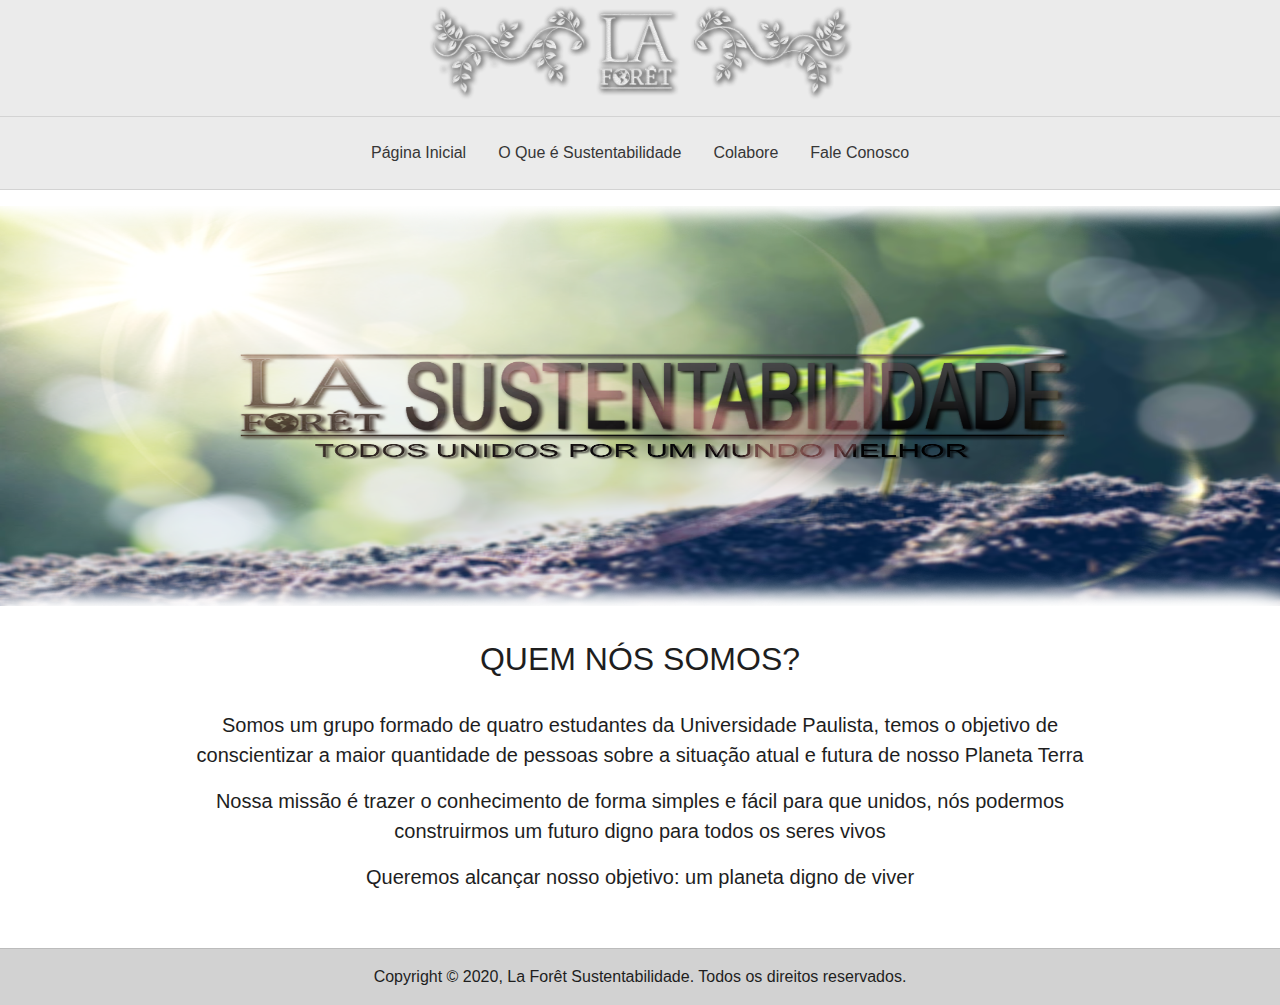
<file: La Foret Sustentabilidade/index.html>
<!DOCTYPE html>
<html lang="pt-br">
<head>
	<meta charset="utf-8">
	<title>La Forêt Sustentabilidade</title>
	<link rel="stylesheet" href="css/style.css">
	<link href="css/bootstrap.css" rel="stylesheet">
	<link rel="shortcut icon" href="imagens/logodapagina.png">
</head>
<body>
	<header>
		<img src="imagens/logonav.png" id="logo" alt="Logotipo">
		<hr>
		<ul class="nav justify-content-center navbar-light bg">
			<li class="nav-item">
				<a class="nav-link active" href="index.html">Página Inicial</a>
			</li>
			<li class="nav-item">
				<a class="nav-link active" href="paginas/sustentabilidade.html">O Que é Sustentabilidade</a>
			</li>
			<li class="nav-item">
				<a class="nav-link" href="paginas/colabore.html">Colabore</a>
			</li>
			<li class="nav-item">
				<a class="nav-link" href="paginas/contato.html">Fale Conosco</a>
			</li>
		</ul>
		<hr>
	</header>
	<img src="imagens/principal_img.png" width="100%" height="400px">
	<br><br>
	<main id="principal">
		<h2 id="title">QUEM NÓS SOMOS?</h2>
		<br>
		<div id="text">
			<p>
				Somos um grupo formado de quatro estudantes da Universidade Paulista, temos o objetivo de conscientizar a maior quantidade de pessoas sobre a situação atual e futura de nosso Planeta Terra
			</p>
			<p>
				Nossa missão é trazer o conhecimento de forma simples e fácil para que unidos, nós podermos construirmos um futuro digno para todos os seres vivos
			</p>
			<p>
				Queremos alcançar nosso objetivo: um planeta digno de viver
			</p>
		</div>
	</main>
	<br>
	<footer>
		<hr>
		<p id="copyright">
			Copyright © 2020, La Forêt Sustentabilidade. Todos os direitos reservados.
		</p>
	</footer>
</body>
</html>
</file>
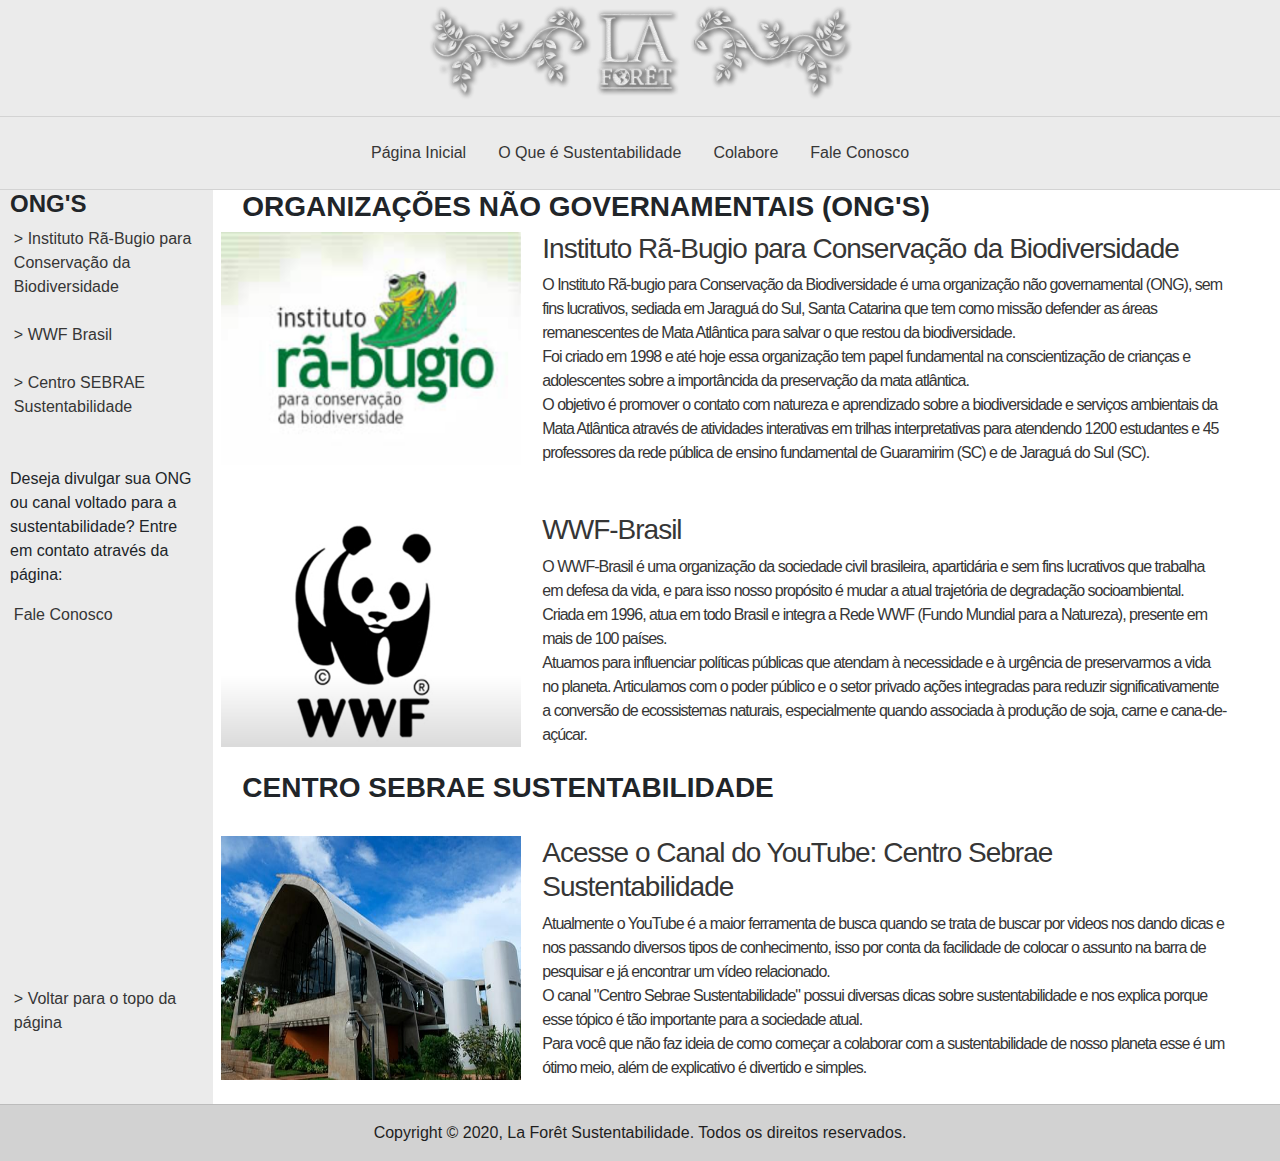
<file: La Foret Sustentabilidade/paginas/colabore.html>
<!DOCTYPE html>
<html lang="pt-br">
<div class="container-fluid">
<head>
	<meta charset="utf-8">
	<title>Colabore - La Forêt</title>
	<link rel="stylesheet" href="../css/Aprenda_reciclar.css">
	<link href="../css/Aprenda_reciclar_boot.css" rel="stylesheet">
	<link rel="shortcut icon" href="../imagens/logodapagina.png">
</head>
<body>
	<header>
		<img src="../imagens/logonav.png" id="logo" alt="Logotipo">
		<hr id="hrDeCima">
		<main id="menutext">
			<ul class="nav justify-content-center navbar-light bg">
				<li class="nav-item">
					<a id="menu" class="nav-link active" href="../index.html">Página Inicial</a>
				</li>
				<li class="nav-item">
					<a id="menu" class="nav-link" href="../paginas/sustentabilidade.html">O Que é Sustentabilidade</a>
				</li>
				<li class="nav-item">
					<a id="menu" class="nav-link" href="../paginas/colabore.html">Colabore</a>
				</li>
				<li class="nav-item">
					<a id="menu" class="nav-link" href="../paginas/contato.html">Fale Conosco</a>
				</li>
			</ul>
		</main>
		<hr>
	</header>
	<div id="div_separacao">
		<div id="asideDentro">
			<aside>
				<h4><strong>ONG'S</strong></h4>
				<ul id="lista">
					<li><a class="listaAside" href="#material1">> Instituto Rã-Bugio para Conservação da Biodiversidade</a></li>
					<br>
					<li><a class="listaAside" href="#material2">> WWF Brasil</a></li>
					<br>
					<li><a class="listaAside" href="#material2">> Centro SEBRAE Sustentabilidade</a></li>
					<br><br>
					<li><p>Deseja divulgar sua ONG ou canal voltado para a sustentabilidade? Entre em contato através da página:</p><a href="../paginas/contato.html">Fale Conosco</a></li>
					<br><br><br><br><br><br><br><br><br><br><br><br><br><br><br>
					<li><a class="listaAside" href="#top">> Voltar para o topo da página</a></li>
				</ul>
			</aside>
		</div>	
	
		<div id="sectionDentro">
			<section>
				<h3><strong><a class="linkSection" name="material1">ORGANIZAÇÕES NÃO GOVERNAMENTAIS (ONG'S)</a></strong></h3>
				<div class="videosSection">
					<section id="conteudo">
						<img src="../imagens/rabugio.png" id="img_conteudo" alt="Ong Rã-Bugio">
						<a id="link" href="http://www.ra-bugio.org.br/" target="_blank"><strong><h3>Instituto Rã-Bugio para Conservação da Biodiversidade</h3></strong>
							O Instituto Rã-bugio para Conservação da Biodiversidade é uma organização não governamental (ONG), sem fins lucrativos, sediada em Jaraguá do Sul, Santa Catarina que tem como missão defender as áreas remanescentes de Mata Atlântica para salvar o que restou da biodiversidade.<br>
							Foi criado em 1998 e até hoje essa organização tem papel fundamental na conscientização de crianças e adolescentes sobre a importâncida da preservação da mata atlântica.<br>
							O objetivo é promover o contato com natureza e aprendizado sobre a biodiversidade e serviços ambientais da Mata Atlântica através de atividades interativas em trilhas interpretativas para atendendo 1200 estudantes e 45  professores da rede pública de ensino fundamental de Guaramirim (SC) e de Jaraguá do Sul (SC).</a>
					</section>
				</div>
				<br><br>
				<div class="videoSection">
					<section id="conteudo">
						<img src="../imagens/wwf.png" id="img_conteudo" alt="Ong WWF Brasil">
						<a id="link" href="https://www.wwf.org.br/" target="_blank"><strong><h3>WWF-Brasil</h3></strong>
							O WWF-Brasil é uma organização da sociedade civil brasileira, apartidária e sem fins lucrativos que trabalha em defesa da vida, e para isso nosso propósito é mudar a atual trajetória de degradação socioambiental. Criada em 1996, atua em todo Brasil e integra a Rede WWF (Fundo Mundial para a Natureza), presente em mais de 100 países.<br>
							Atuamos para influenciar políticas públicas que atendam à necessidade e à urgência de preservarmos a vida no planeta.
							Articulamos com o poder público e o setor privado ações integradas para reduzir significativamente a conversão de ecossistemas naturais, especialmente quando associada à produção de soja, carne e cana-de-açúcar.</a>
					</section>
				</div>
				<br>
				<h3><strong><a class="linkSection" name="material2">CENTRO SEBRAE SUSTENTABILIDADE</a></strong></h3><br>
				<div class="videosSection">
					<section id="conteudo">
						<img src="../imagens/sebrae.jpg" id="img_conteudo" alt="Ong WWF Brasil">
						<a id="link" href="https://www.youtube.com/user/sustentabilidadetv/featured/" target="_blank"><strong><h3>Acesse o Canal do YouTube: Centro Sebrae Sustentabilidade</h3></strong>
							Atualmente o YouTube é a maior ferramenta de busca quando se trata de buscar por videos nos dando dicas e nos passando diversos tipos de conhecimento, isso por conta da facilidade de colocar o assunto na barra de pesquisar e já encontrar um vídeo relacionado.<br>
							O canal "Centro Sebrae Sustentabilidade" possui diversas dicas sobre sustentabilidade e nos explica porque esse tópico é tão importante para a sociedade atual.<br>
							Para você que não faz ideia de como começar a colaborar com a sustentabilidade de nosso planeta esse é um ótimo meio, além de explicativo é divertido e simples.</a>
					</section>
				</div>
				<br>
			</section>
		</div>
	</div>
	<footer>
		<hr id="hrDoFooter">
		<p id="copyright">
			Copyright © 2020, La Forêt Sustentabilidade. Todos os direitos reservados.	
		</p>
	</footer>
</body>
</div>
</html>
</file>
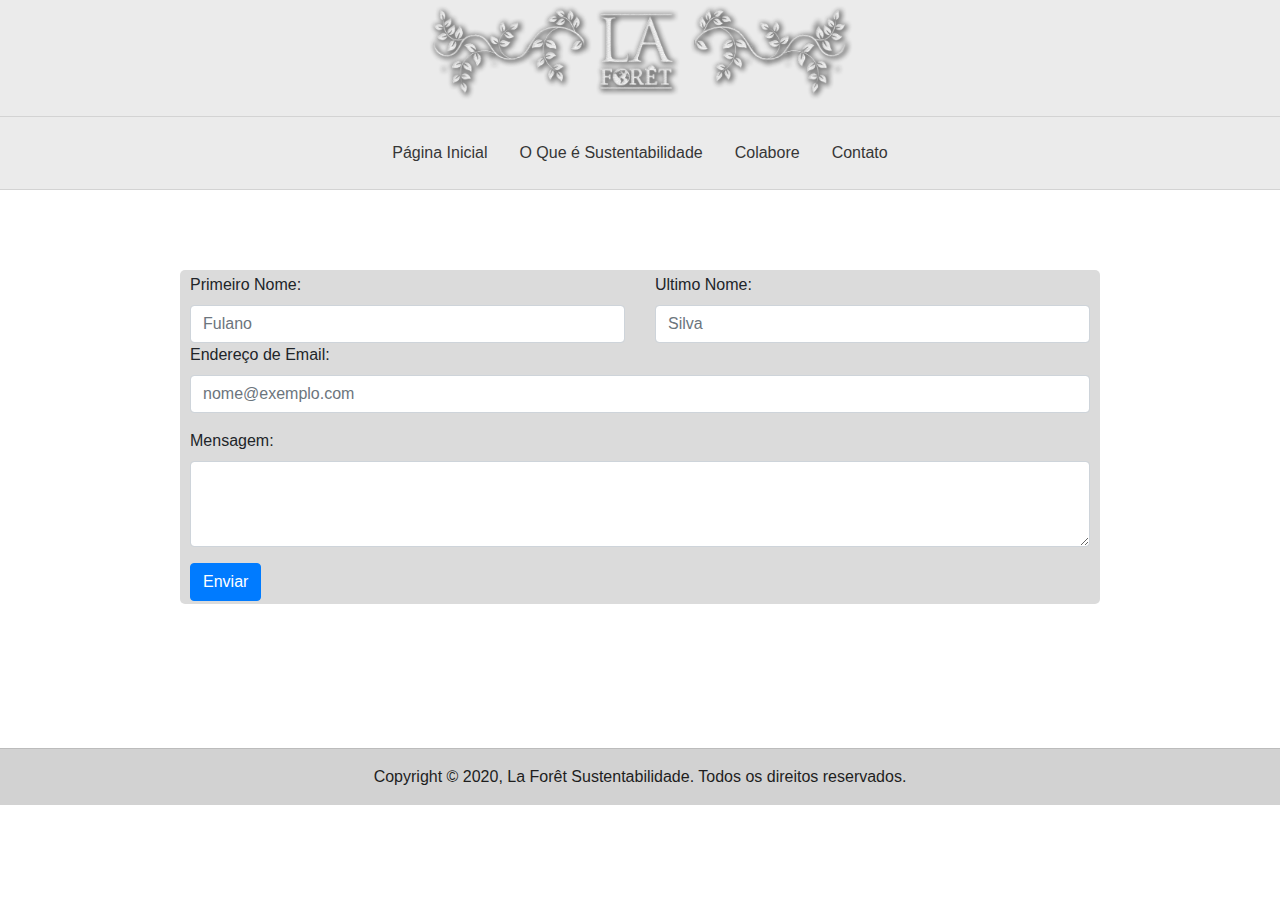
<file: La Foret Sustentabilidade/paginas/contato.html>
<!DOCTYPE html>
<html lang="pt-br">
<div class="container-fluid">
<head>
    <meta charset="UTF-8">
    <meta name="viewport" content="width=device-width, initial-scale=1.0">
    <title>Fale Conosco - La Forêt</title>
    <link rel="stylesheet" href="../css/Fale_Conosco.css">
	<link href="../css/Aprenda_reciclar_boot.css" rel="stylesheet">
	<link rel="shortcut icon" href="../imagens/logodapagina.png">
</head>
<body>
    <header>
		<img src="../imagens/logonav.png" id="logo" alt="Logotipo">
		<hr id="hrDeCima">
		<main id="menutext">
			<ul class="nav justify-content-center navbar-light bg">
				<li class="nav-item">
					<a id="menu" class="nav-link active" href="../index.html">Página Inicial</a>
				</li>
				<li class="nav-item">
					<a id="menu" class="nav-link" href="../paginas/sustentabilidade.html">O Que é Sustentabilidade</a>
				</li>
				<li class="nav-item">
					<a id="menu" class="nav-link" href="../paginas/colabore.html">Colabore</a>
				</li>
				<li class="nav-item">
					<a id="menu" class="nav-link" href="../paginas/contato.html">Contato</a>
				</li>
			</ul>
		</main>
		<hr>
    </header>
    <br><br><br>
    <main>
        <div id="form_style">
        <form>
            <div class="row">
                <div class="col">
                   <label for="nome">Primeiro Nome:</label>
                  <input type="text" class="form-control" placeholder="Fulano">
                </div>
                <div class="col">
                   <label for="nome">Ultimo Nome:</label>
                  <input type="text" class="form-control" placeholder="Silva">
                </div>
            </div>
            <div class="form-group">
                <label for="exampleFormControlInput1">Endereço de Email:</label>
                <input type="email" class="form-control" id="exampleFormControlInput1" placeholder="nome@exemplo.com">
			</div>
            <div class="form-group">
                <label for="exampleFormControlTextarea1">Mensagem:</label>
                <textarea class="form-control" id="exampleFormControlTextarea1" rows="3"></textarea>
            </div>
        </form>
        <button class="btn btn-primary" type="submit">Enviar</button>
        </div>
    </main>
	<br><br><br><br><br><br>
    <footer>
		<hr id="hrDoFooter">
		<p id="copyright">
			Copyright © 2020, La Forêt Sustentabilidade. Todos os direitos reservados.	
		</p>
	</footer>
</body>
</div>
</html>
</file>
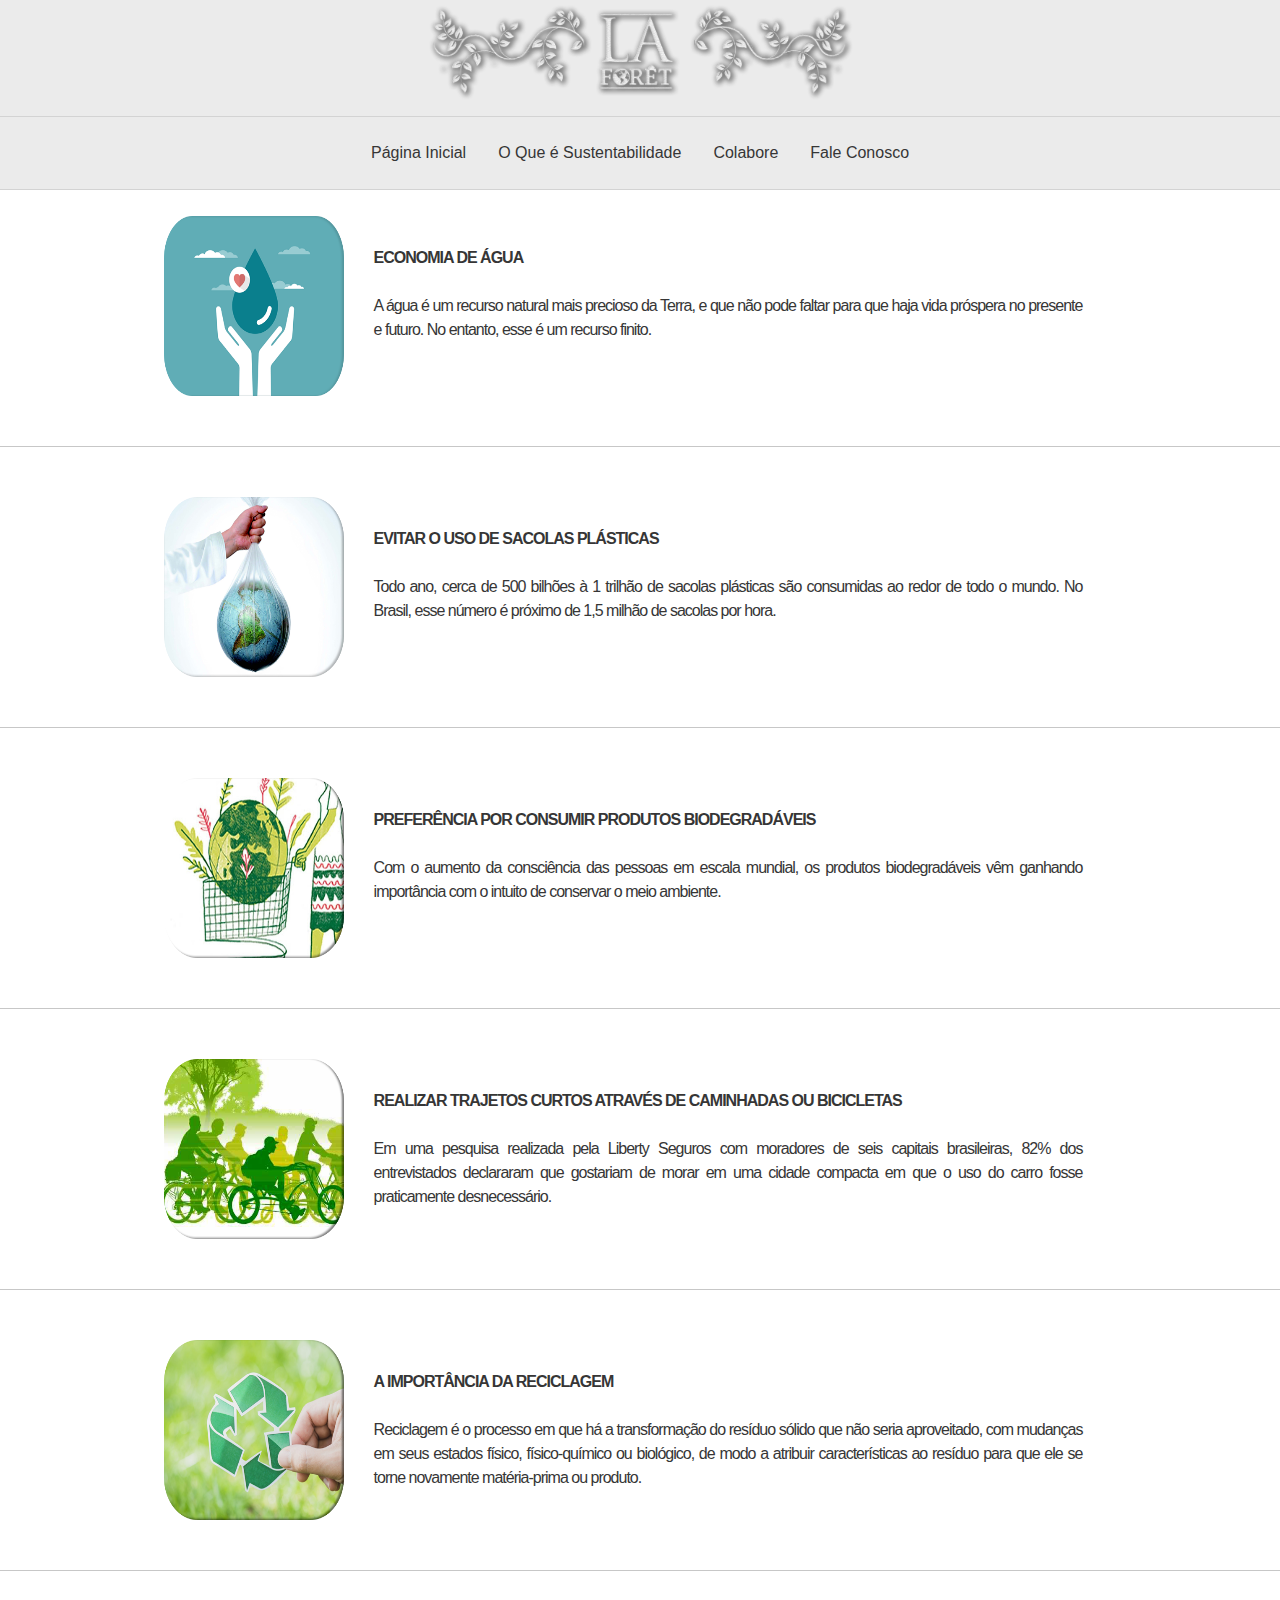
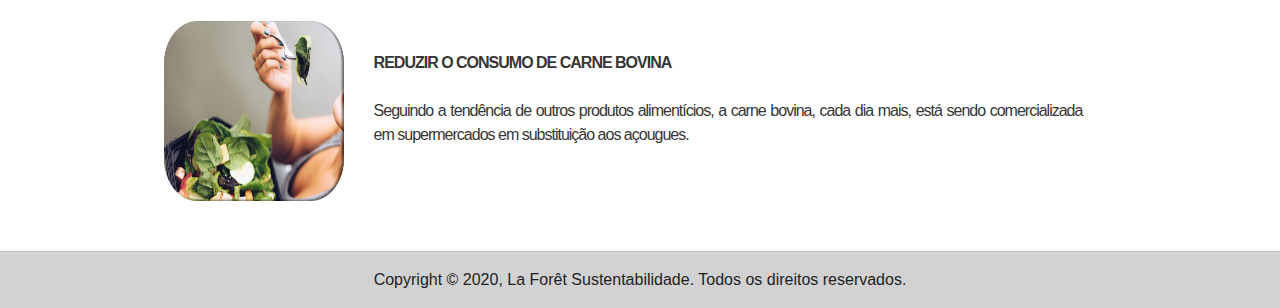
<file: La Foret Sustentabilidade/paginas/sustentabilidade.html>
<!DOCTYPE html>
<html lang="pt-br">
<head>
	<meta charset="utf-8">
	<title>O Que é Sustentabilidade - La Forêt</title>
	<link rel="stylesheet" href="../css/sustentabilidade.css">
	<link href="../css/sustentabilidadeboot.css" rel="stylesheet">
	<link rel="shortcut icon" href="../imagens/logodapagina.png">
</head>
<body>
<div class="container-fluid">
	<header>
		<img src="../imagens/logonav.png" id="logo" alt="Logotipo">
		<hr>
		<ul class="nav justify-content-center navbar-light bg">
			<li class="nav-item">
				<a class="nav-link active" href="../index.html">Página Inicial</a>
			</li>
			<li class="nav-item">
				<a class="nav-link" href="../paginas/sustentabilidade.html">O Que é Sustentabilidade</a>
			</li>
			<li class="nav-item">
				<a id="menu" class="nav-link" href="../paginas/colabore.html">Colabore</a>
			</li>
			<li class="nav-item">
				<a class="nav-link" href="../paginas/contato.html">Fale Conosco</a>
			</li>
		</ul>
		<hr>
	</header>
	<div>
		<section id="conteudo">
			<img src="../imagens/agua.png" id="exemplo" alt="Logotipo">
			<a id="link" href="../paginas/sustentabilidade_agua.html"><strong>ECONOMIA DE ÁGUA</strong><br><br>
				A água é um recurso natural mais precioso da Terra, e que não pode faltar para que haja vida próspera no presente e futuro. No entanto, esse é um recurso finito.</a>
		</section>
	</div>
	<br><hr id="line"><br>
	<div>
		<section id="conteudo">
			<img src="../imagens/sacola.png" id="exemplo" alt="Logotipo">
			<a id="link" href="../paginas/sustentabilidade_sacola.html"><strong>EVITAR O USO DE SACOLAS PLÁSTICAS</strong><br><br>
				Todo ano, cerca de 500 bilhões à 1 trilhão de sacolas plásticas são consumidas ao redor de todo o mundo. No Brasil, esse número é próximo de 1,5 milhão de sacolas por hora.</a>
		</section>
	</div>
	<br><hr id="line"><br>
	<div>
		<section id="conteudo">
			<img src="../imagens/biodegradaveis.png" id="exemplo" alt="Logotipo">
			<a id="link" href="../paginas/sustentabilidade_biodegradaveis.html"><strong>PREFERÊNCIA POR CONSUMIR PRODUTOS BIODEGRADÁVEIS</strong><br><br>
				Com o aumento da consciência das pessoas em escala mundial, os produtos biodegradáveis vêm ganhando importância com o intuito de conservar o meio ambiente.</a>
		</section>
	</div>
	<br><hr id="line"><br>
	<div>
		<section id="conteudo">
			<img src="../imagens/bicicleta.png" id="exemplo" alt="Logotipo">
			<a id="link" href="../paginas/sustentabilidade_locomocao.html"><strong>REALIZAR TRAJETOS CURTOS ATRAVÉS DE CAMINHADAS OU BICICLETAS</strong><br><br>
				Em uma pesquisa realizada pela Liberty Seguros com moradores de seis capitais brasileiras, 82% dos entrevistados declararam que gostariam de morar em uma cidade compacta em que o uso do carro fosse praticamente desnecessário.</a>
		</section>
	</div>
	<br><hr id="line"><br>
	<div>
		<section id="conteudo">
			<img src="../imagens/reciclagem.png" id="exemplo" alt="Logotipo">
			<a id="link" href="../paginas/sustentabilidade_reciclagem.html"><strong>A IMPORTÂNCIA DA RECICLAGEM</strong><br><br>
				Reciclagem é o processo em que há a transformação do resíduo sólido que não seria aproveitado, com mudanças em seus estados físico, físico-químico ou biológico, de modo a atribuir características ao resíduo para que ele se torne novamente matéria-prima ou produto.</a>
		</section>
	</div>
	<br><hr id="line"><br>
	<div>
		<section id="conteudo">
			<img src="../imagens/carne.png" id="exemplo" alt="Logotipo">
			<a id="link" href="../paginas/sustentabilidade_carne.html"><strong>REDUZIR O CONSUMO DE CARNE BOVINA</strong><br><br>
				Seguindo a tendência de outros produtos alimentícios, a carne bovina, cada dia mais, está sendo comercializada em supermercados em substituição aos açougues.</a>
		</section>
	</div>
	<br>
	<footer>
		<hr>
		<p id="copyright">
			Copyright © 2020, La Forêt Sustentabilidade. Todos os direitos reservados.
		</p>
	</footer>
</body>
</div>
</html>
</file>
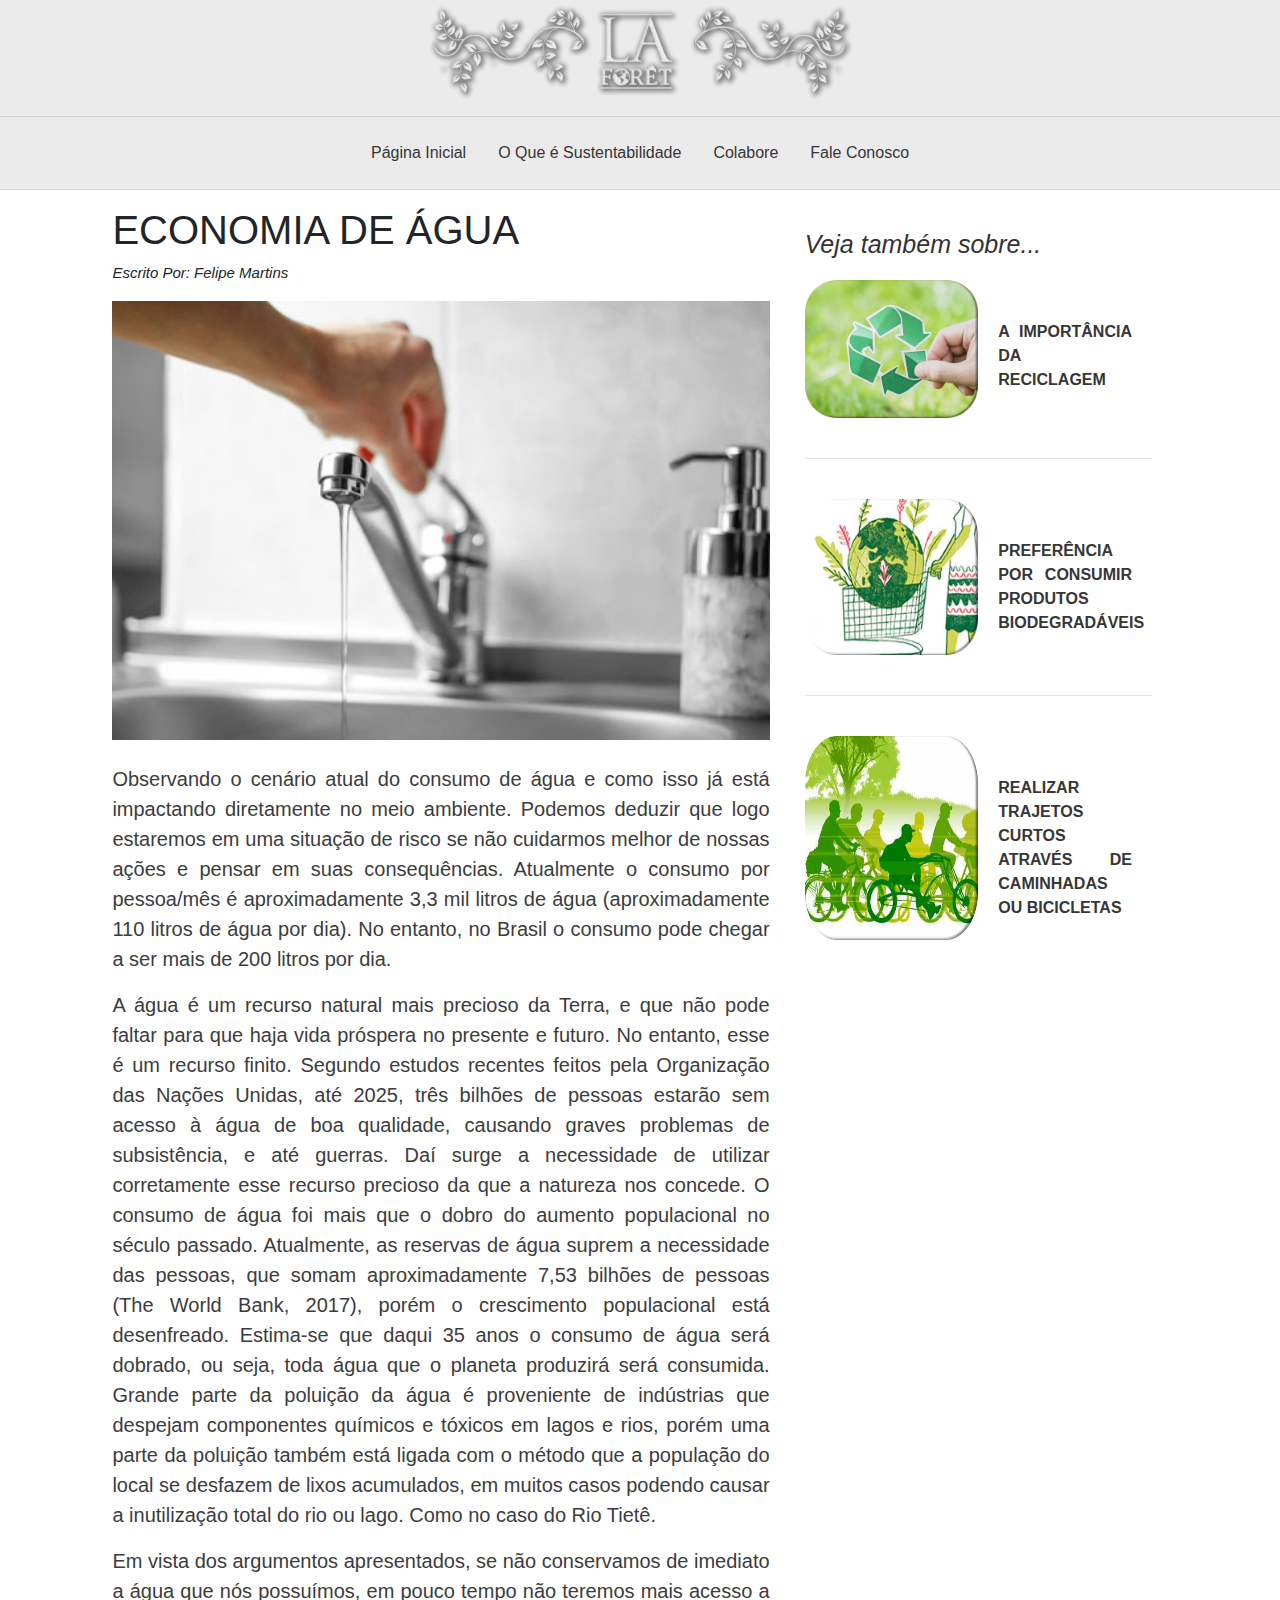
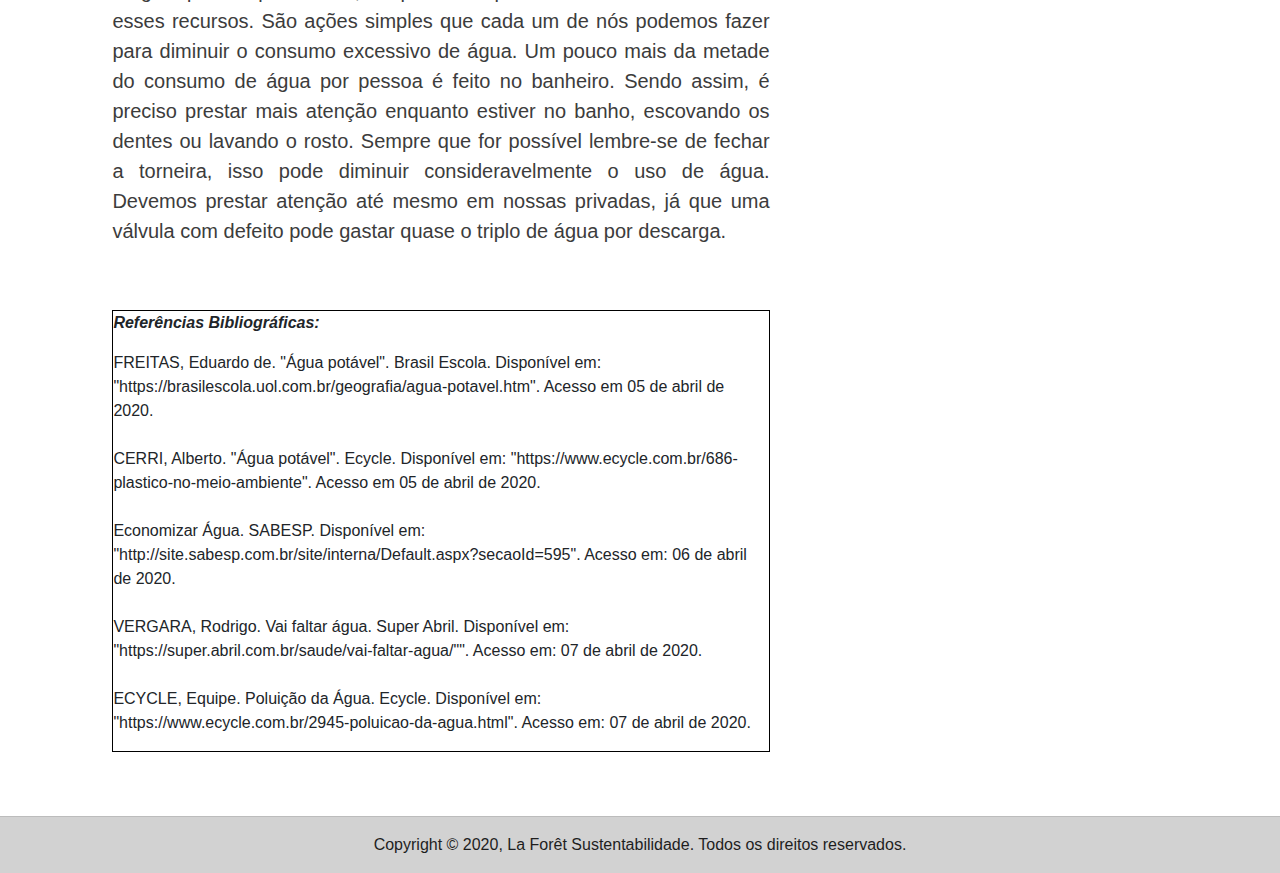
<file: La Foret Sustentabilidade/paginas/sustentabilidade_agua.html>
<!DOCTYPE html>
<html lang="pt-br">
<div class="container-fluid">
<head>
	<meta charset="utf-8">
	<title>Economia de Água - La Forêt</title>
	<link rel="stylesheet" href="../css/sugestoes.css">
	<link href="../css/sugestoesboot.css" rel="stylesheet">
	<link rel="shortcut icon" href="../imagens/logodapagina.png">
</head>
<body>
<div class="container-fluid">
	<header>
		<img src="../imagens/logonav.png" id="logo" alt="Logotipo">
		<hr>
		<main id="menutext">
			<ul class="nav justify-content-center navbar-light bg">
				<li class="nav-item">
					<a id="menu" class="nav-link active" href="../index.html">Página Inicial</a>
				</li>
				<li class="nav-item">
					<a id="menu" class="nav-link" href="../paginas/sustentabilidade.html">O Que é Sustentabilidade</a>
				</li>
				<li class="nav-item">
					<a id="menu" class="nav-link" href="../paginas/colabore.html">Colabore</a>
				</li>
				<li class="nav-item">
					<a id="menu" class="nav-link" href="../paginas/contato.html">Fale Conosco</a>
				</li>
			</ul>
		</main>
		<hr>
	</header>
	<div id="div_De_Separacao">
		<section>
			<h1>ECONOMIA DE ÁGUA</h1>
			<p id="credito">Escrito Por: Felipe Martins</p>
			<img src="../imagens/economia_agua.jpg" id="img_principal">
			<br><br>
			<p id="conteudo">	
				Observando o cenário atual do consumo de água e como isso já está impactando diretamente no meio ambiente. Podemos deduzir que logo estaremos em uma situação de risco se não cuidarmos melhor de nossas ações e pensar em suas consequências. Atualmente o consumo por pessoa/mês é aproximadamente 3,3 mil litros de água (aproximadamente 110 litros de água por dia). No entanto, no Brasil o consumo pode chegar a ser mais de 200 litros por dia.
			</p>
			<p id="conteudo">
				A água é um recurso natural mais precioso da Terra, e que não pode faltar para que haja vida próspera no presente e futuro. No entanto, esse é um recurso finito. Segundo estudos recentes feitos pela Organização das Nações Unidas, até 2025, três bilhões de pessoas estarão sem acesso à água de boa qualidade, causando graves problemas de subsistência, e até guerras. Daí surge a necessidade de utilizar corretamente esse recurso precioso da que a natureza nos concede. O consumo de água foi mais que o dobro do aumento populacional no século passado. Atualmente, as reservas de água suprem a necessidade das pessoas, que somam aproximadamente 7,53 bilhões de pessoas (The World Bank, 2017), porém o crescimento populacional está desenfreado. Estima-se que daqui 35 anos o consumo de água será dobrado, ou seja, toda água que o planeta produzirá será consumida. 
Grande parte da poluição da água é proveniente de indústrias que despejam componentes químicos e tóxicos em lagos e rios, porém uma parte da poluição também está ligada com o método que a população do local se desfazem de lixos acumulados, em muitos casos podendo causar a inutilização total do rio ou lago. Como no caso do Rio Tietê.
			</p>
			<p id="conteudo">
				Em vista dos argumentos apresentados, se não conservamos de imediato a água que nós possuímos, em pouco tempo não teremos mais acesso a esses recursos. São ações simples que cada um de nós podemos fazer para diminuir o consumo excessivo de água. Um pouco mais da metade do consumo de água por pessoa é feito no banheiro. Sendo assim, é preciso prestar mais atenção enquanto estiver no banho, escovando os dentes ou lavando o rosto. Sempre que for possível lembre-se de fechar a torneira, isso pode diminuir consideravelmente o uso de água. Devemos prestar atenção até mesmo em nossas privadas, já que uma válvula com defeito pode gastar quase o triplo de água por descarga.
			</p>
			<br><br>
			<div id="referencias">
				<p id="referencias_title"><strong>Referências Bibliográficas:</strong></p>
				<p>
					FREITAS, Eduardo de. "Água potável". Brasil Escola. Disponível em: "https://brasilescola.uol.com.br/geografia/agua-potavel.htm". Acesso em 05 de abril de 2020.<br><br>
					CERRI, Alberto. "Água potável". Ecycle. Disponível em: "https://www.ecycle.com.br/686-plastico-no-meio-ambiente". Acesso em 05 de abril de 2020.<br><br>
					Economizar Água. SABESP. Disponível em: "http://site.sabesp.com.br/site/interna/Default.aspx?secaoId=595". Acesso em: 06 de abril de  2020.<br><br>
					VERGARA, Rodrigo. Vai faltar água. Super Abril. Disponível em: "https://super.abril.com.br/saude/vai-faltar-agua/"". Acesso em: 07 de abril de 2020.<br><br>
					ECYCLE, Equipe. Poluição da Água. Ecycle. Disponível em: "https://www.ecycle.com.br/2945-poluicao-da-agua.html". Acesso em: 07 de abril de 2020.					
				</p>
			</div>
			<br><br>
		</section>
		<br>
		<aside>
			<p id="title_aside">Veja também sobre...</p>
			<div class="divDeDentroSugestoes">
				<img class="imgSugestoes" src="../imagens/reciclagem.png">
				<a class="sugestoeslink" href="../paginas/sustentabilidade_reciclagem.html"><strong>A IMPORTÂNCIA DA RECICLAGEM</strong><br></a>
			</div>
			<br><hr><br>
			<div class="divDeDentroSugestoes">
				<img class="imgSugestoes" src="../imagens/biodegradaveis.png">
				<a class="sugestoeslink" href="../paginas/sustentabilidade_carne.html"><strong>PREFERÊNCIA POR CONSUMIR PRODUTOS BIODEGRADÁVEIS</strong><br></a>
			</div>
			<br><hr><br>
			<div class="divDeDentroSugestoes">
				<img class="imgSugestoes" src="../imagens/bicicleta.png">
				<a class="sugestoeslink" href="../paginas/sustentabilidade_locomocao.html"><strong>REALIZAR TRAJETOS CURTOS ATRAVÉS DE CAMINHADAS OU BICICLETAS</strong><br></a>
			</div>
		</aside>
	</div>
	<footer>
		<hr>
		<p id="copyright">
			Copyright © 2020, La Forêt Sustentabilidade. Todos os direitos reservados.
		</p>
	</footer>
</body>
</div>
</div>
</html>
</file>
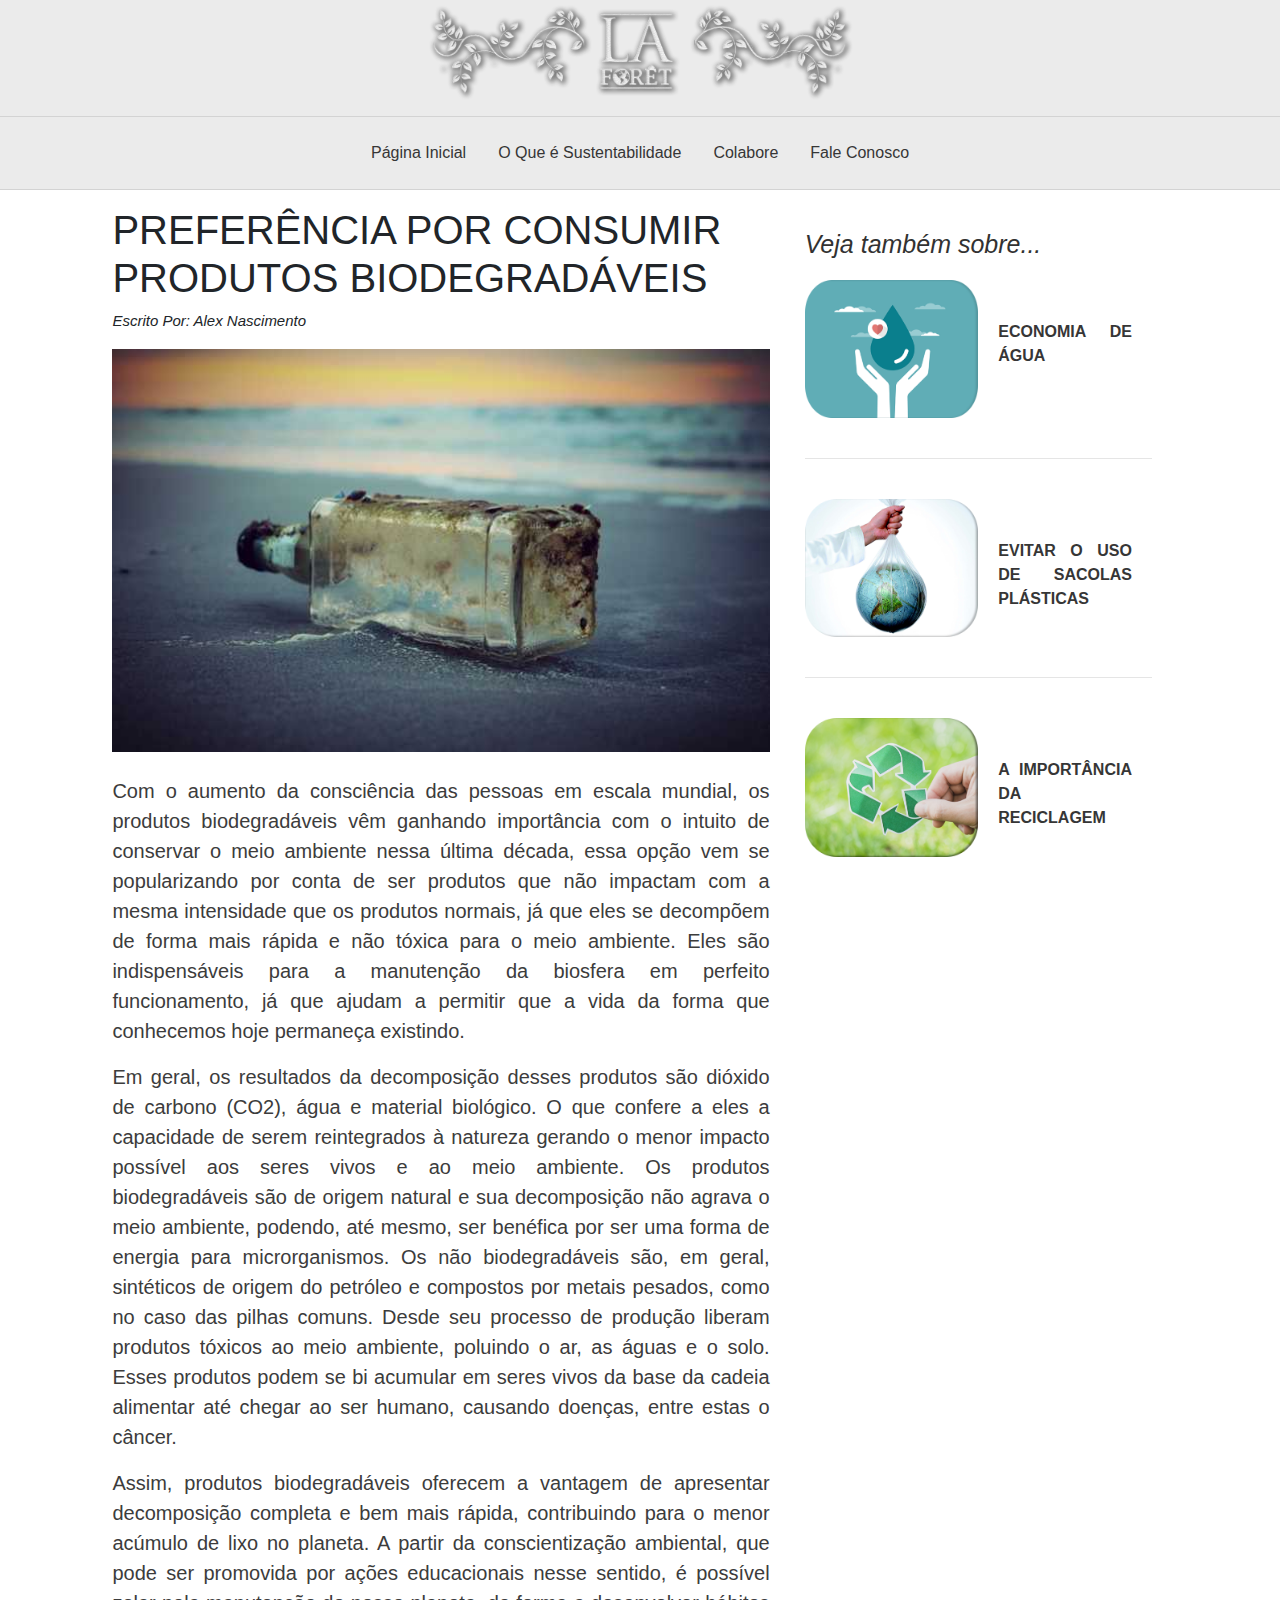
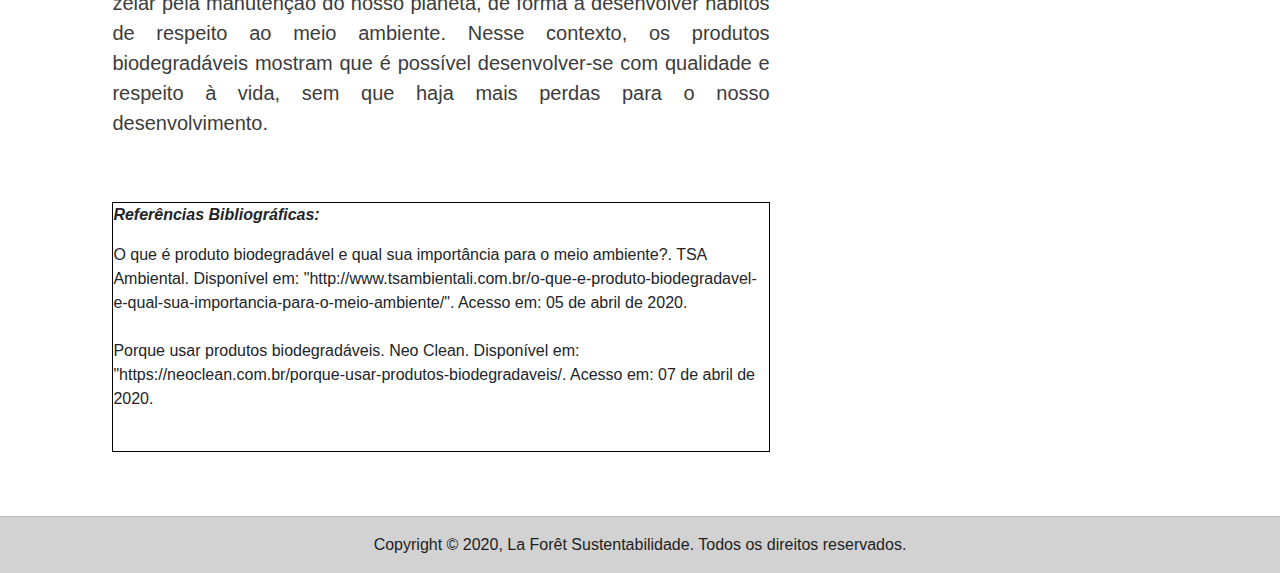
<file: La Foret Sustentabilidade/paginas/sustentabilidade_biodegradaveis.html>
<!DOCTYPE html>
<html lang="pt-br">
<div class="container-fluid">
<head>
	<meta charset="utf-8">
	<title>Preferência por Consumir Produtos Biodegradáveis - La Forêt</title>
	<link rel="stylesheet" href="../css/sugestoes.css">
	<link href="../css/sugestoesboot.css" rel="stylesheet">
	<link rel="shortcut icon" href="../imagens/logodapagina.png">
</head>
<body>
	<header>
		<img src="../imagens/logonav.png" id="logo" alt="Logotipo">
		<hr>
		<main id="menutext">
			<ul class="nav justify-content-center navbar-light bg">
				<li class="nav-item">
					<a id="menu" class="nav-link active" href="../index.html">Página Inicial</a>
				</li>
				<li class="nav-item">
					<a id="menu" class="nav-link" href="../paginas/sustentabilidade.html">O Que é Sustentabilidade</a>
				</li>
				<li class="nav-item">
					<a id="menu" class="nav-link" href="../paginas/colabore.html">Colabore</a>
				</li>
				<li class="nav-item">
					<a id="menu" class="nav-link" href="../paginas/contato.html">Fale Conosco</a>
				</li>
			</ul>
		</main>
		<hr>
	</header>
	<div id="div_De_Separacao">
		<section>
			<h1>PREFERÊNCIA POR CONSUMIR PRODUTOS BIODEGRADÁVEIS</h1>
			<p id="credito">Escrito Por: Alex Nascimento</p>
			<img src="../imagens/biodegradavel.jpg" id="img_principal">
			<br><br>
			<p id="conteudo">	
				Com o aumento da consciência das pessoas em escala mundial, os produtos biodegradáveis vêm ganhando importância com o intuito de conservar o meio ambiente nessa última década, essa opção vem se popularizando por conta de ser produtos que não impactam com a mesma intensidade que os produtos normais, já que eles se decompõem de forma mais rápida e não tóxica para o meio ambiente. Eles são indispensáveis para a manutenção da biosfera em perfeito funcionamento, já que ajudam a permitir que a vida da forma que conhecemos hoje permaneça existindo.
			</p>
			<p id="conteudo">
				Em geral, os resultados da decomposição desses produtos são dióxido de carbono (CO2), água e material biológico. O que confere a eles a capacidade de serem reintegrados à natureza gerando o menor impacto possível aos seres vivos e ao meio ambiente. Os produtos biodegradáveis são de origem natural e sua decomposição não agrava o meio ambiente, podendo, até mesmo, ser benéfica por ser uma forma de energia para microrganismos. Os não biodegradáveis são, em geral, sintéticos de origem do petróleo e compostos por metais pesados, como no caso das pilhas comuns. Desde seu processo de produção liberam produtos tóxicos ao meio ambiente, poluindo o ar, as águas e o solo. Esses produtos podem se bi acumular em seres vivos da base da cadeia alimentar até chegar ao ser humano, causando doenças, entre estas o câncer.
			</p>
			<p id="conteudo">
				Assim, produtos biodegradáveis oferecem a vantagem de apresentar decomposição completa e bem mais rápida, contribuindo para o menor acúmulo de lixo no planeta. A partir da conscientização ambiental, que pode ser promovida por ações educacionais nesse sentido, é possível zelar pela manutenção do nosso planeta, de forma a desenvolver hábitos de respeito ao meio ambiente. Nesse contexto, os produtos biodegradáveis mostram que é possível desenvolver-se com qualidade e respeito à vida, sem que haja mais perdas para o nosso desenvolvimento.
			</p>
			<br><br>
			<div id="referencias">
				<p id="referencias_title"><strong>Referências Bibliográficas:</strong></p>
				<p>
					O que é produto biodegradável e qual sua importância para o meio ambiente?. TSA Ambiental. Disponível em: "http://www.tsambientali.com.br/o-que-e-produto-biodegradavel-e-qual-sua-importancia-para-o-meio-ambiente/". Acesso em: 05 de abril de 2020.<br><bR>
					Porque usar produtos biodegradáveis. Neo Clean. Disponível em: "https://neoclean.com.br/porque-usar-produtos-biodegradaveis/. Acesso em: 07 de abril de 2020.<br><br>
				</p>
			</div>
			<br><br>
		</section>
		<br>
		<aside>
			<p id="title_aside">Veja também sobre...</p>
			<div class="divDeDentroSugestoes">
				<img class="imgSugestoes" src="../imagens/agua.png">
				<a class="sugestoeslink" href="../paginas/sustentabilidade_agua.html"><strong>ECONOMIA DE ÁGUA</strong><br></a>
			</div>
			<br><hr><br>
			<div class="divDeDentroSugestoes">
				<img class="imgSugestoes" src="../imagens/sacola.png">
				<a class="sugestoeslink" href="../paginas/sustentabilidade_sacola.html"><strong>EVITAR O USO DE SACOLAS PLÁSTICAS</strong><br></a>
			</div>
			<br><hr><br>
			<div class="divDeDentroSugestoes">
				<img class="imgSugestoes" src="../imagens/reciclagem.png">
				<a class="sugestoeslink" href="../paginas/sustentabilidade_reciclagem.html"><strong>A IMPORTÂNCIA DA RECICLAGEM</strong><br></a>
			</div>
		</aside>
	</div>
	<footer>
		<hr>
		<p id="copyright">
			Copyright © 2020, La Forêt Sustentabilidade. Todos os direitos reservados.
		</p>
	</footer>
</body>
</div>
</html>
</file>
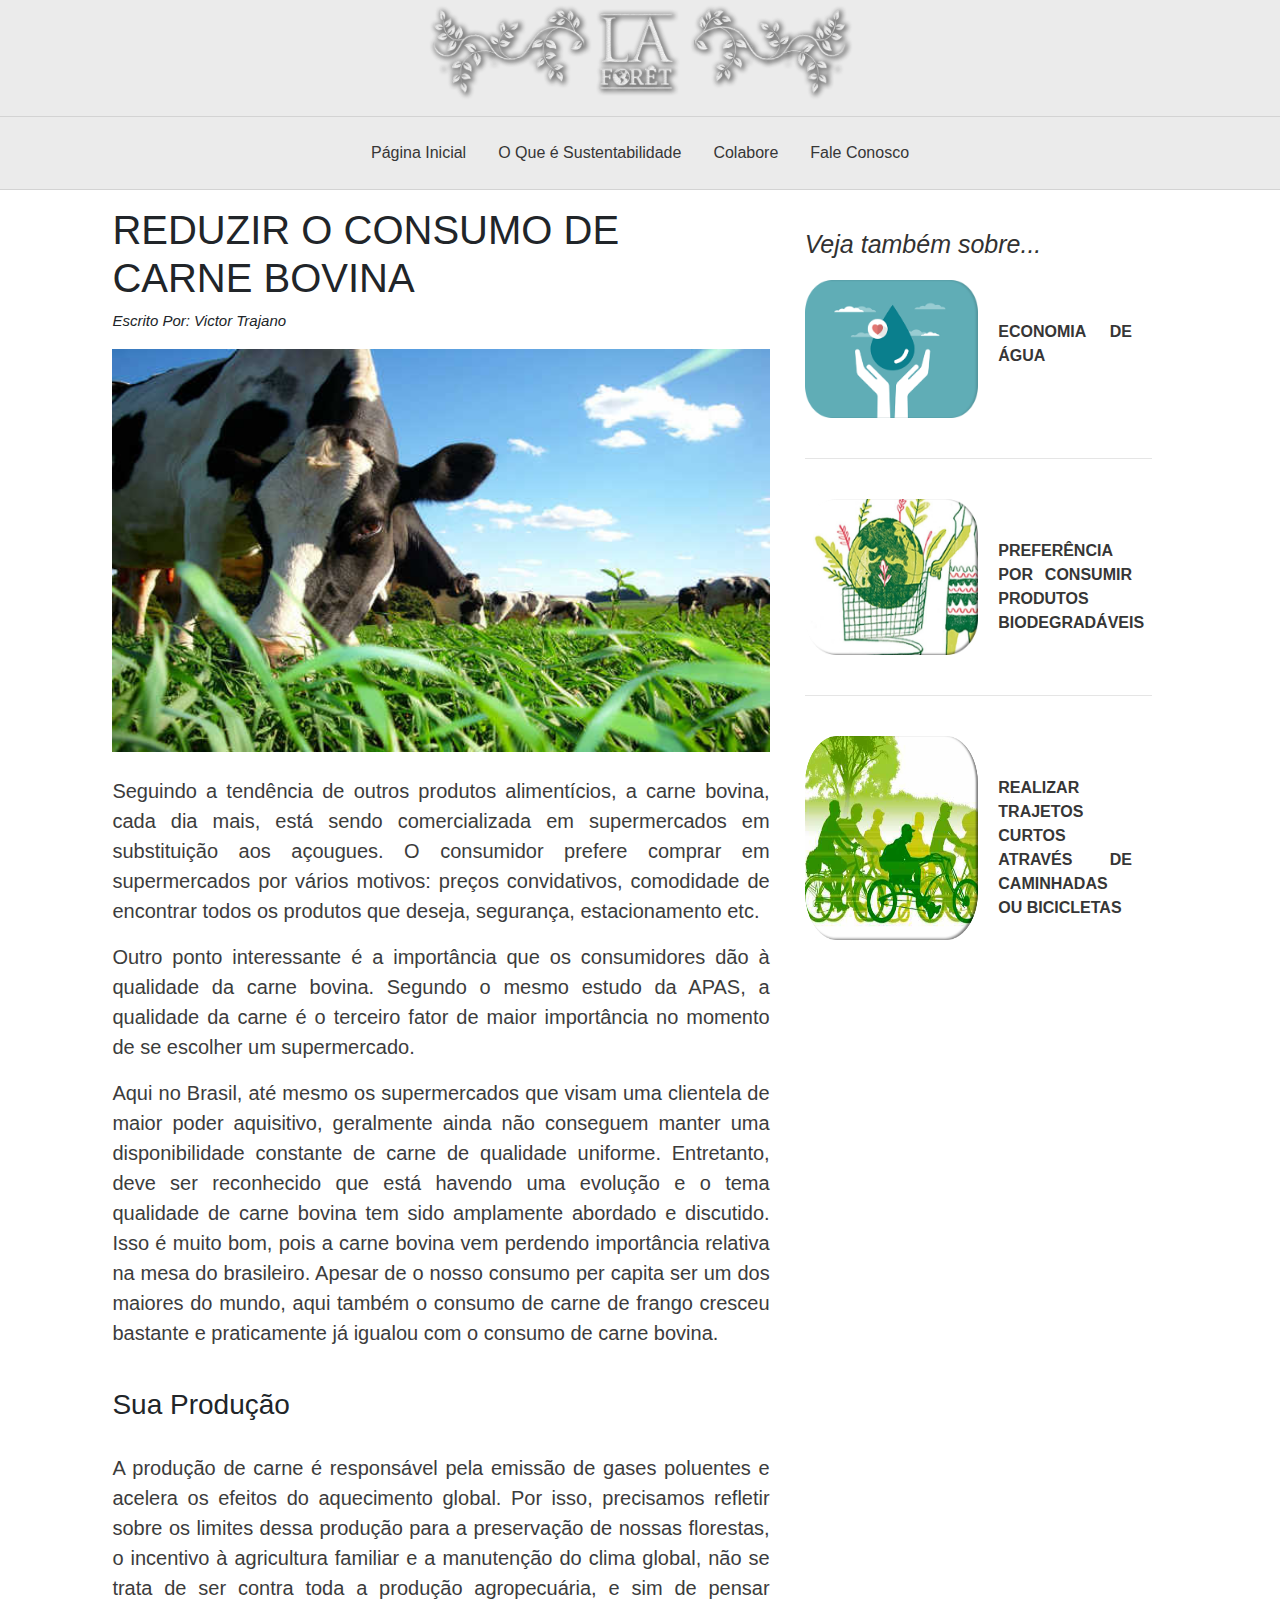
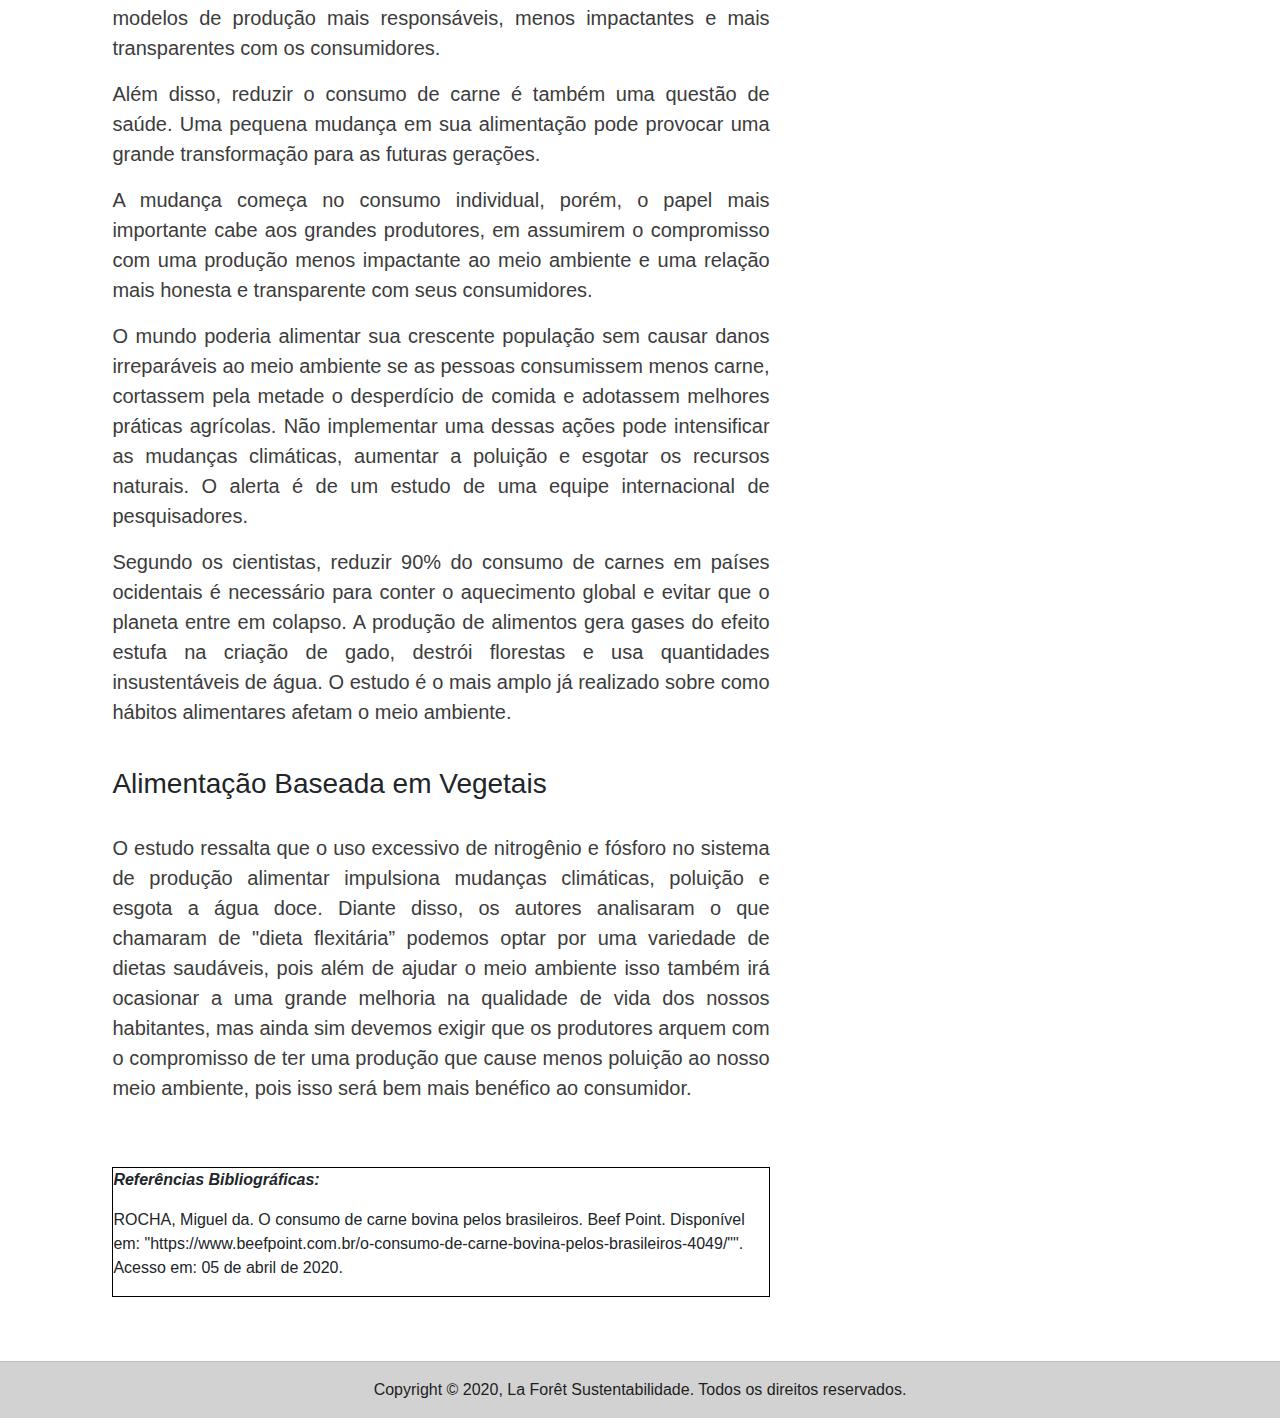
<file: La Foret Sustentabilidade/paginas/sustentabilidade_carne.html>
<!DOCTYPE html>
<html lang="pt-br">
<div class="container-fluid">
<head>
	<meta charset="utf-8">
	<title>Reduzir o consumo de carne bovina - La Forêt</title>
	<link rel="stylesheet" href="../css/sugestoes.css">
	<link href="../css/sugestoesboot.css" rel="stylesheet">
	<link rel="shortcut icon" href="../imagens/logodapagina.png">
</head>
<body>
	<header>
		<img src="../imagens/logonav.png" id="logo" alt="Logotipo">
		<hr>
		<main id="menutext">
			<ul class="nav justify-content-center navbar-light bg">
				<li class="nav-item">
					<a id="menu" class="nav-link active" href="../index.html">Página Inicial</a>
				</li>
				<li class="nav-item">
					<a id="menu" class="nav-link" href="../paginas/sustentabilidade.html">O Que é Sustentabilidade</a>
				</li>
				<li class="nav-item">
					<a id="menu" class="nav-link" href="../paginas/colabore.html">Colabore</a>
				</li>
				<li class="nav-item">
					<a id="menu" class="nav-link" href="../paginas/contato.html">Fale Conosco</a>
				</li>
			</ul>
		</main>
		<hr>
	</header>
	<div id="div_De_Separacao">
		<section>
			<h1>REDUZIR O CONSUMO DE CARNE BOVINA</h1>
			<p id="credito">Escrito Por: Victor Trajano</p>
			<img src="../imagens/carne_bovina.jpg" id="img_principal">
			<br><br>
			<p id="conteudo">	
				Seguindo a tendência de outros produtos alimentícios, a carne bovina, cada dia mais, está sendo comercializada em supermercados em substituição aos açougues. O consumidor prefere comprar em supermercados por vários motivos: preços convidativos, comodidade de encontrar todos os produtos que deseja, segurança, estacionamento etc.
			</p>
			<p id="conteudo">
				Outro ponto interessante é a importância que os consumidores dão à qualidade da carne bovina. Segundo o mesmo estudo da APAS, a qualidade da carne é o terceiro fator de maior importância no momento de se escolher um supermercado.
			</p>
			<p id="conteudo">
				Aqui no Brasil, até mesmo os supermercados que visam uma clientela de maior poder aquisitivo, geralmente ainda não conseguem manter uma disponibilidade constante de carne de qualidade uniforme. Entretanto, deve ser reconhecido que está havendo uma evolução e o tema qualidade de carne bovina tem sido amplamente abordado e discutido. Isso é muito bom, pois a carne bovina vem perdendo importância relativa na mesa do brasileiro. Apesar de o nosso consumo per capita ser um dos maiores do mundo, aqui também o consumo de carne de frango cresceu bastante e praticamente já igualou com o consumo de carne bovina. 
			</p>
			<br>
			<h3>Sua Produção</h3>
			<br>
			<p id="conteudo">
				A produção de carne é responsável pela emissão de gases poluentes e acelera os efeitos do aquecimento global. Por isso, precisamos refletir sobre os limites dessa produção para a preservação de nossas florestas, o incentivo à agricultura familiar e a manutenção do clima global, não se trata de ser contra toda a produção agropecuária, e sim de pensar modelos de produção mais responsáveis, menos impactantes e mais transparentes com os consumidores. 
			</p>
			<p id="conteudo">
				Além disso, reduzir o consumo de carne é também uma questão de saúde. Uma pequena mudança em sua alimentação pode provocar uma grande transformação para as futuras gerações.
			</p>
			<p id="conteudo">
				A mudança começa no consumo individual, porém, o papel mais importante cabe aos grandes produtores, em assumirem o compromisso com uma produção menos impactante ao meio ambiente e uma relação mais honesta e transparente com seus consumidores.
			</p>
			<p id="conteudo">
				O mundo poderia alimentar sua crescente população sem causar danos irreparáveis ao meio ambiente se as pessoas consumissem menos carne, cortassem pela metade o desperdício de comida e adotassem melhores práticas agrícolas. Não implementar uma dessas ações pode intensificar as mudanças climáticas, aumentar a poluição e esgotar os recursos naturais. O alerta é de um estudo de uma equipe internacional de pesquisadores.
			</p>
			<p id="conteudo">
				Segundo os cientistas, reduzir 90% do consumo de carnes em países ocidentais é necessário para conter o aquecimento global e evitar que o planeta entre em colapso. A produção de alimentos gera gases do efeito estufa na criação de gado, destrói florestas e usa quantidades insustentáveis de água. O estudo é o mais amplo já realizado sobre como hábitos alimentares afetam o meio ambiente. 
			</p>
			<br>
			<h3>Alimentação Baseada em Vegetais</h3>
			<br>
			<p id="conteudo">
				O estudo ressalta que o uso excessivo de nitrogênio e fósforo no sistema de produção alimentar impulsiona mudanças climáticas, poluição e esgota a água doce. Diante disso, os autores analisaram o que chamaram de "dieta flexitária” podemos optar por uma variedade de dietas saudáveis, pois além de ajudar o meio ambiente isso também irá ocasionar a uma grande melhoria na qualidade de vida dos nossos habitantes, mas ainda sim devemos exigir que os produtores arquem com o compromisso de ter uma produção que cause menos poluição ao nosso meio ambiente, pois isso será bem mais benéfico ao consumidor.
			</p>
			<br><br>
			<div id="referencias">
				<p id="referencias_title"><strong>Referências Bibliográficas:</strong></p>
				<p>
					ROCHA, Miguel da. O consumo de carne bovina pelos brasileiros. Beef Point. Disponível em: "https://www.beefpoint.com.br/o-consumo-de-carne-bovina-pelos-brasileiros-4049/"". Acesso em: 05 de abril de 2020.
				</p>
			</div>
			<br><br>
		</section>
		<br>
		<aside>
			<p id="title_aside">Veja também sobre...</p>
			<div class="divDeDentroSugestoes">
				<img class="imgSugestoes" src="../imagens/agua.png">
				<a class="sugestoeslink" href="../paginas/sustentabilidade_agua.html"><strong>ECONOMIA DE ÁGUA</strong><br></a>
			</div>
			<br><hr><br>
			<div class="divDeDentroSugestoes">
				<img class="imgSugestoes" src="../imagens/biodegradaveis.png">
				<a class="sugestoeslink" href="../paginas/sustentabilidade_biodegradaveis.html"><strong>PREFERÊNCIA POR CONSUMIR PRODUTOS BIODEGRADÁVEIS</strong><br></a>
			</div>
			<br><hr><br>
			<div class="divDeDentroSugestoes">
				<img class="imgSugestoes" src="../imagens/bicicleta.png">
				<a class="sugestoeslink" href="../paginas/sustentabilidade_locomocao.html"><strong>REALIZAR TRAJETOS CURTOS ATRAVÉS DE CAMINHADAS OU BICICLETAS</strong><br></a>
			</div>
		</aside>
	</div>
	<footer>
		<hr>
		<p id="copyright">
			Copyright © 2020, La Forêt Sustentabilidade. Todos os direitos reservados.
		</p>
	</footer>
</body>
</div>
</html>
</file>
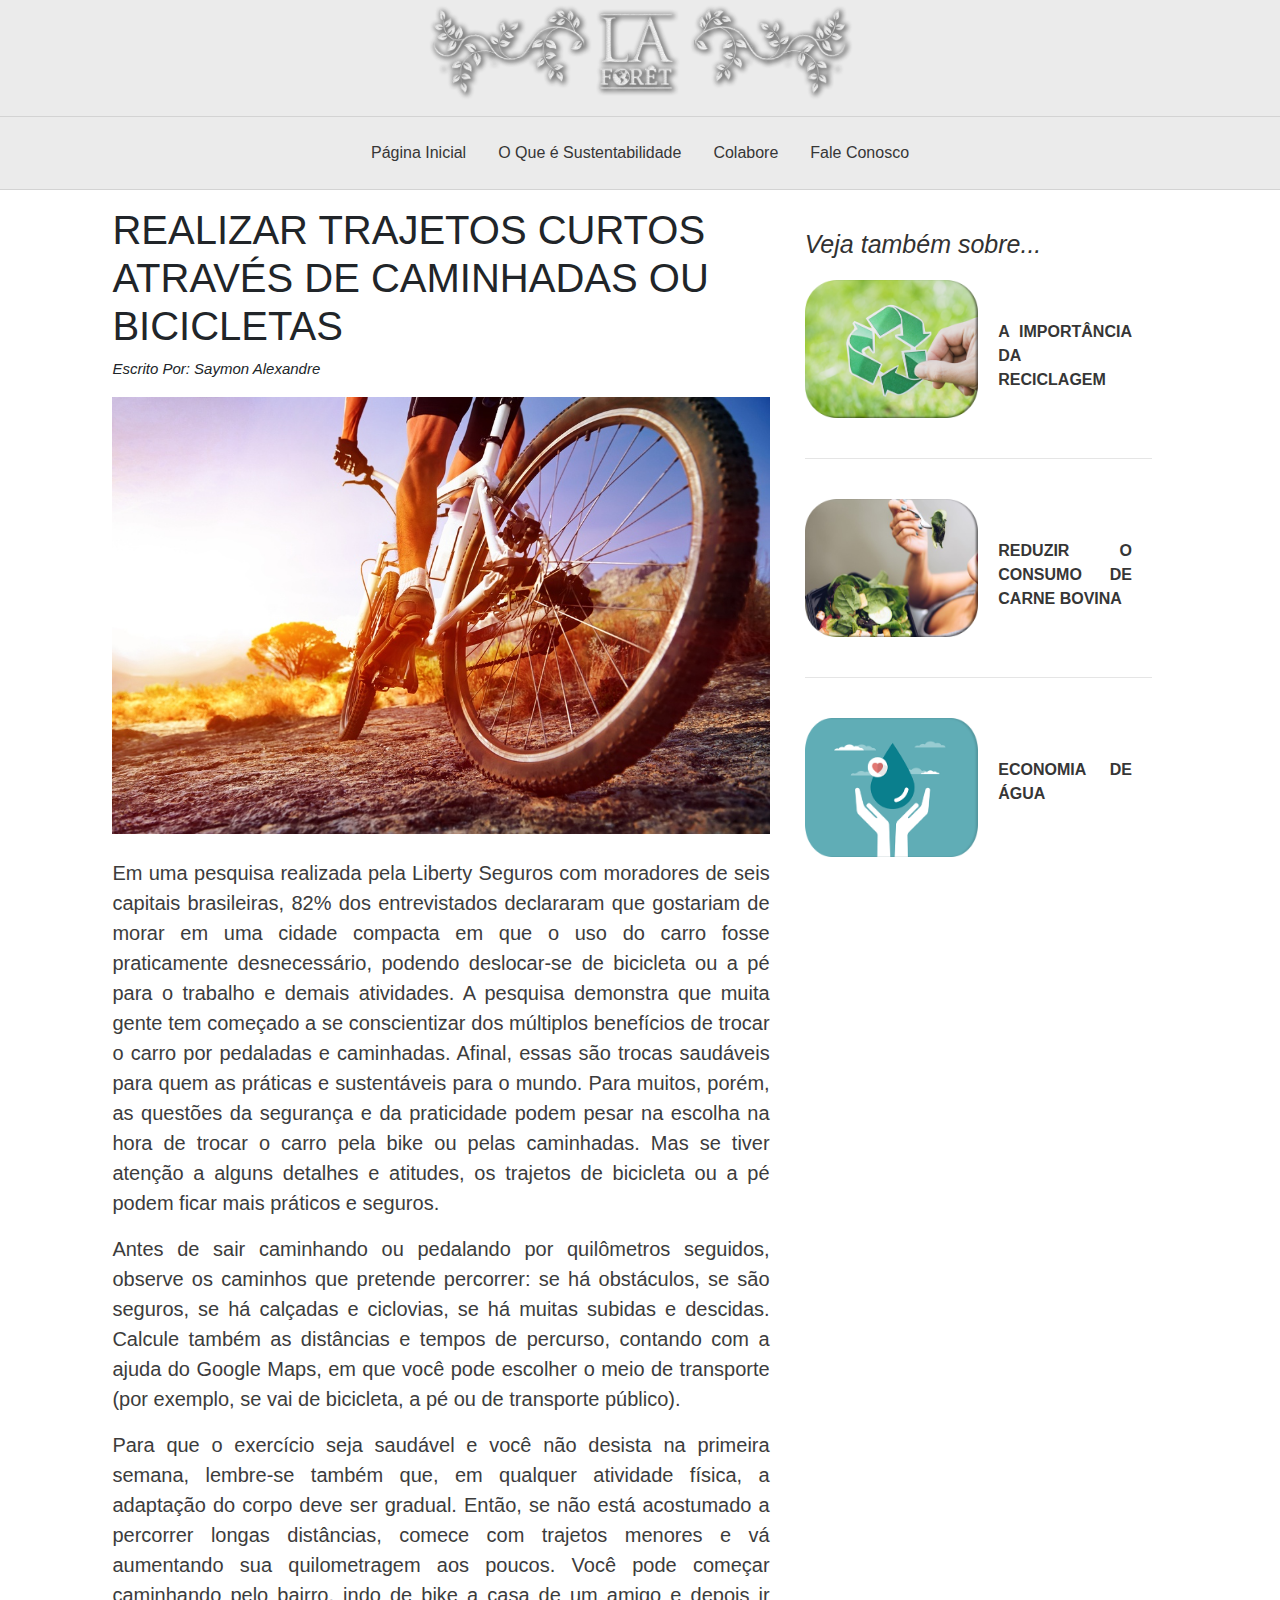
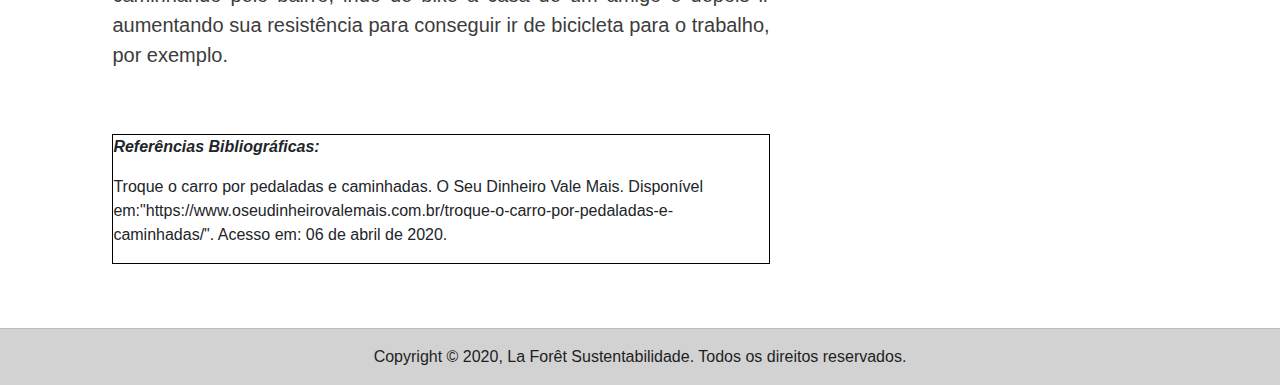
<file: La Foret Sustentabilidade/paginas/sustentabilidade_locomocao.html>
<!DOCTYPE html>
<html lang="pt-br">
<div class="container-fluid">
<head>
	<meta charset="utf-8">
	<title>Realizar trajetos curtos através de caminhadas ou bicicletas - La Forêt</title>
	<link rel="stylesheet" href="../css/sugestoes.css">
	<link href="../css/sugestoesboot.css" rel="stylesheet">
	<link rel="shortcut icon" href="../imagens/logodapagina.png">
</head>
<body>
	<header>
		<img src="../imagens/logonav.png" id="logo" alt="Logotipo">
		<hr>
		<main id="menutext">
			<ul class="nav justify-content-center navbar-light bg">
				<li class="nav-item">
					<a id="menu" class="nav-link active" href="../index.html">Página Inicial</a>
				</li>
				<li class="nav-item">
					<a id="menu" class="nav-link" href="../paginas/sustentabilidade.html">O Que é Sustentabilidade</a>
				</li>
				<li class="nav-item">
					<a id="menu" class="nav-link" href="../paginas/colabore.html">Colabore</a>
				</li>
				<li class="nav-item">
					<a id="menu" class="nav-link" href="../paginas/contato.html">Fale Conosco</a>
				</li>
			</ul>
		</main>
		<hr>
	</header>
	<div id="div_De_Separacao">
		<section>
			<h1>REALIZAR TRAJETOS CURTOS ATRAVÉS DE CAMINHADAS OU BICICLETAS</h1>
			<p id="credito">Escrito Por: Saymon Alexandre</p>
			<img src="../imagens/uso_bicicleta.jpg" id="img_principal">
			<br><br>
			<p id="conteudo">	
				Em uma pesquisa realizada pela Liberty Seguros com moradores de seis capitais brasileiras, 82% dos entrevistados declararam que gostariam de morar em uma cidade compacta em que o uso do carro fosse praticamente desnecessário, podendo deslocar-se de bicicleta ou a pé para o trabalho e demais atividades. A pesquisa demonstra que muita gente tem começado a se conscientizar dos múltiplos benefícios de trocar o carro por pedaladas e caminhadas. Afinal, essas são trocas saudáveis para quem as práticas e sustentáveis para o mundo. Para muitos, porém, as questões da segurança e da praticidade podem pesar na escolha na hora de trocar o carro pela bike ou pelas caminhadas. Mas se tiver atenção a alguns detalhes e atitudes, os trajetos de bicicleta ou a pé podem ficar mais práticos e seguros.
			</p>
			<p id="conteudo">
				Antes de sair caminhando ou pedalando por quilômetros seguidos, observe os caminhos que pretende percorrer: se há obstáculos, se são seguros, se há calçadas e ciclovias, se há muitas subidas e descidas. Calcule também as distâncias e tempos de percurso, contando com a ajuda do Google Maps, em que você pode escolher o meio de transporte (por exemplo, se vai de bicicleta, a pé ou de transporte público). 
			</p>
			<p id="conteudo">
				Para que o exercício seja saudável e você não desista na primeira semana, lembre-se também que, em qualquer atividade física, a adaptação do corpo deve ser gradual. Então, se não está acostumado a percorrer longas distâncias, comece com trajetos menores e vá aumentando sua quilometragem aos poucos. Você pode começar caminhando pelo bairro, indo de bike a casa de um amigo e depois ir aumentando sua resistência para conseguir ir de bicicleta para o trabalho, por exemplo.
			</p>
			<br><br>
			<div id="referencias">
				<p id="referencias_title"><strong>Referências Bibliográficas:</strong></p>
				<p>
					Troque o carro por pedaladas e caminhadas. O Seu Dinheiro Vale Mais. Disponível em:"https://www.oseudinheirovalemais.com.br/troque-o-carro-por-pedaladas-e-caminhadas/". Acesso em: 06 de abril de 2020.
				</p>
			</div>
			<br><br>
		</section>
		<br>
		<aside>
			<p id="title_aside">Veja também sobre...</p>
			<div class="divDeDentroSugestoes">
				<img class="imgSugestoes" src="../imagens/reciclagem.png">
				<a class="sugestoeslink" href="../paginas/sustentabilidade_reciclagem.html"><strong>A IMPORTÂNCIA DA RECICLAGEM</strong><br></a>
			</div>
			<br><hr><br>
			<div class="divDeDentroSugestoes">
				<img class="imgSugestoes" src="../imagens/carne.png">
				<a class="sugestoeslink" href="../paginas/sustentabilidade_carne.html"><strong>REDUZIR O CONSUMO DE CARNE BOVINA</strong><br></a>
			</div>
			<br><hr><br>
			<div class="divDeDentroSugestoes">
				<img class="imgSugestoes" src="../imagens/agua.png">
				<a class="sugestoeslink" href="../paginas/sustentabilidade_agua.html"><strong>ECONOMIA DE ÁGUA</strong><br></a>
			</div>
		</aside>
	</div>
	<footer>
		<hr>
		<p id="copyright">
			Copyright © 2020, La Forêt Sustentabilidade. Todos os direitos reservados.
		</p>
	</footer>
</body>
</div>
</html>
</file>
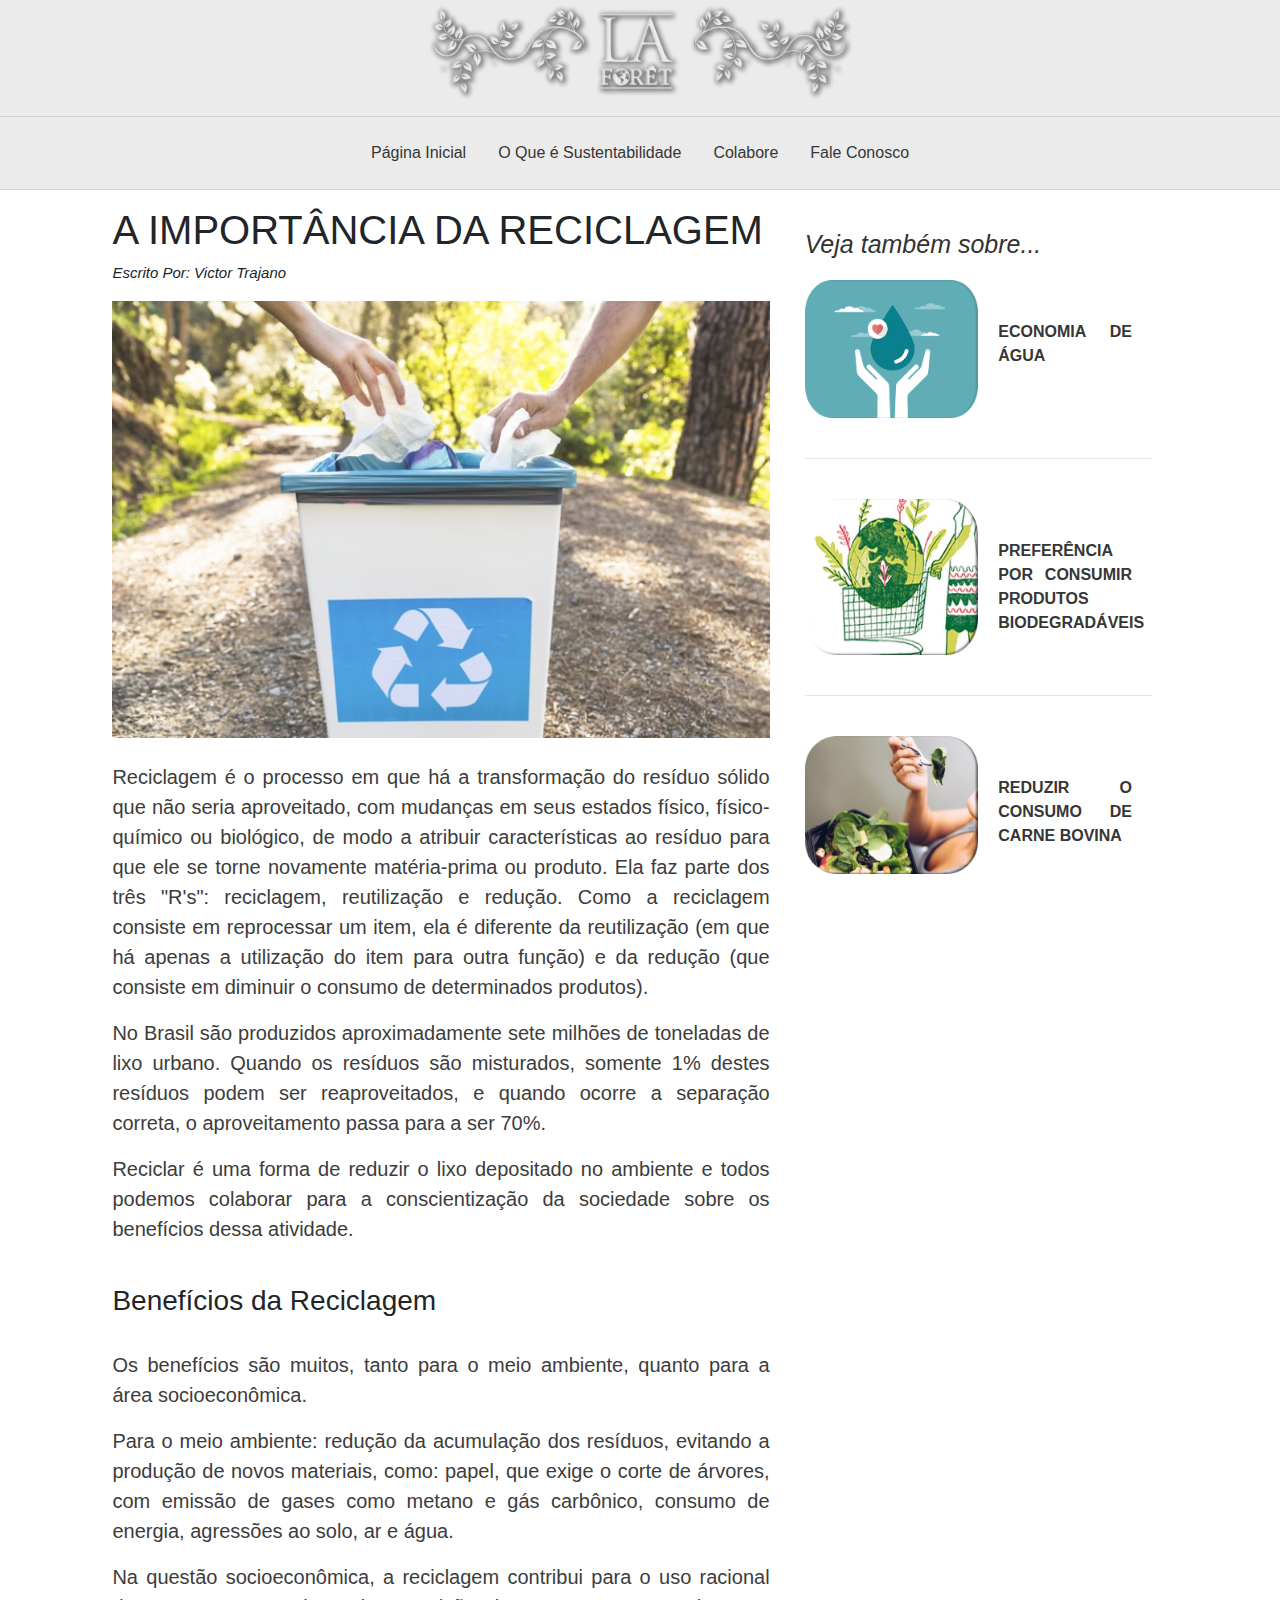
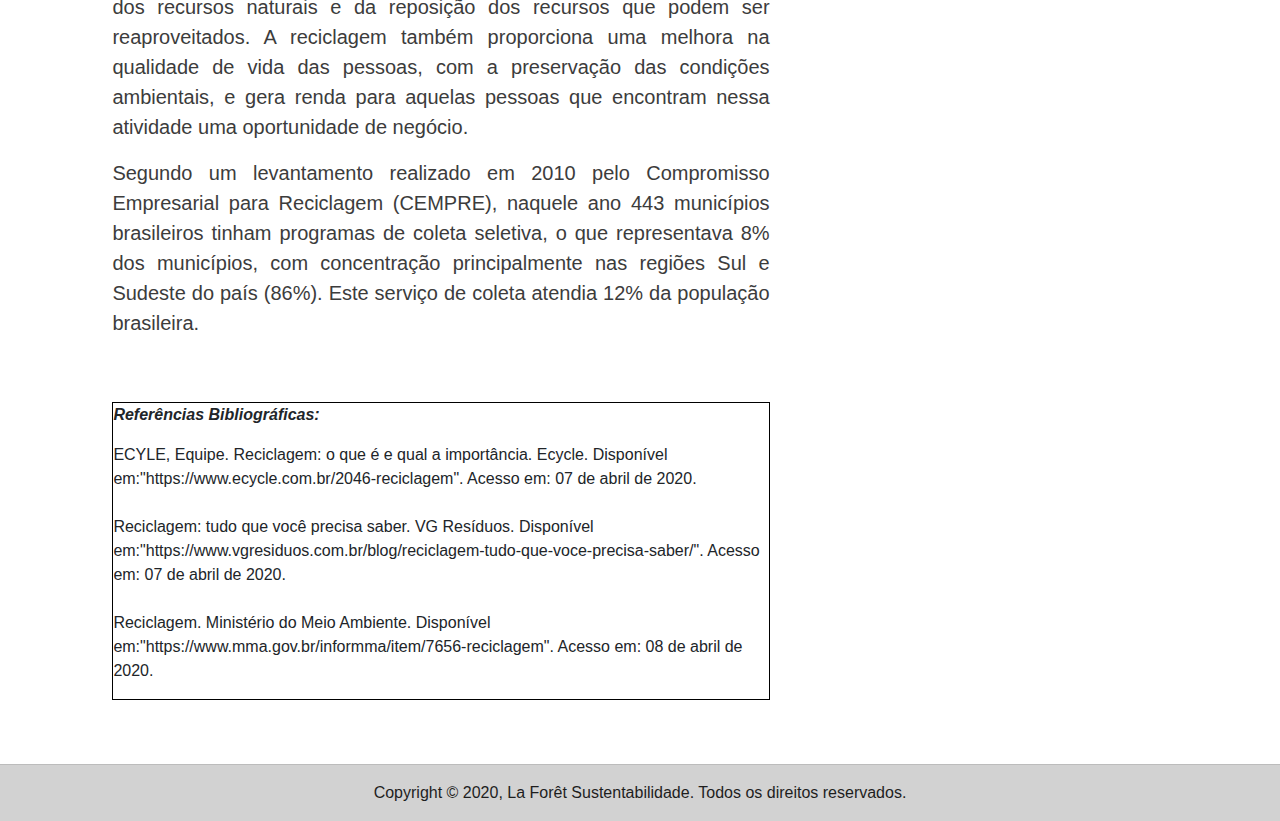
<file: La Foret Sustentabilidade/paginas/sustentabilidade_reciclagem.html>
<!DOCTYPE html>
<html lang="pt-br">
<div class="container-fluid">
<head>
	<meta charset="utf-8">
	<title>A importância da reciclagem - La Forêt</title>
	<link rel="stylesheet" href="../css/sugestoes.css">
	<link href="../css/sugestoesboot.css" rel="stylesheet">
	<link rel="shortcut icon" href="../imagens/logodapagina.png">
</head>
<body>
	<header>
		<img src="../imagens/logonav.png" id="logo" alt="Logotipo">
		<hr>
		<main id="menutext">
			<ul class="nav justify-content-center navbar-light bg">
				<li class="nav-item">
					<a id="menu" class="nav-link active" href="../index.html">Página Inicial</a>
				</li>
				<li class="nav-item">
					<a id="menu" class="nav-link" href="../paginas/sustentabilidade.html">O Que é Sustentabilidade</a>
				</li>
				<li class="nav-item">
					<a id="menu" class="nav-link" href="../paginas/colabore.html">Colabore</a>
				</li>
				<li class="nav-item">
					<a id="menu" class="nav-link" href="../paginas/contato.html">Fale Conosco</a>
				</li>
			</ul>
		</main>
		<hr>
	</header>
	<div id="div_De_Separacao">
		<section>
			<h1>A IMPORTÂNCIA DA RECICLAGEM</h1>
			<p id="credito">Escrito Por: Victor Trajano</p>
			<img src="../imagens/como_reciclar.jpg" id="img_principal">
			<br><br>
			<p id="conteudo">	
				Reciclagem é o processo em que há a transformação do resíduo sólido que não seria aproveitado, com mudanças em seus estados físico, físico-químico ou biológico, de modo a atribuir características ao resíduo para que ele se torne novamente matéria-prima ou produto. Ela faz parte dos três "R's": reciclagem, reutilização e redução. Como a reciclagem consiste em reprocessar um item, ela é diferente da reutilização (em que há apenas a utilização do item para outra função) e da redução (que consiste em diminuir o consumo de determinados produtos). 
			</p>
			<p id="conteudo">
				No Brasil são produzidos aproximadamente sete milhões de toneladas de lixo urbano. Quando os resíduos são misturados, somente 1% destes resíduos podem ser reaproveitados, e quando ocorre a separação correta, o aproveitamento passa para a ser 70%.
			</p>
			<p id="conteudo">
				Reciclar é uma forma de reduzir o lixo depositado no ambiente e todos podemos colaborar para a conscientização da sociedade sobre os benefícios dessa atividade.
			</p>
			<br>
			<h3>Benefícios da Reciclagem</h3>
			<br>
			<p id="conteudo">
				Os benefícios são muitos, tanto para o meio ambiente, quanto para a área socioeconômica.
			</p>
			<p id="conteudo">
				Para o meio ambiente: redução da acumulação dos resíduos, evitando a produção de novos materiais, como: papel, que exige o corte de árvores, com emissão de gases como metano e gás carbônico, consumo de energia, agressões ao solo, ar e água.
			</p>
			<p id="conteudo">
				Na questão socioeconômica, a reciclagem contribui para o uso racional dos recursos naturais e da reposição dos recursos que podem ser reaproveitados. A reciclagem também proporciona uma melhora na qualidade de vida das pessoas, com a preservação das condições ambientais, e gera renda para aquelas pessoas que encontram nessa atividade uma oportunidade de negócio.
			</p>
			<p id="conteudo">
				Segundo um levantamento realizado em 2010 pelo Compromisso Empresarial para Reciclagem (CEMPRE), naquele ano 443 municípios brasileiros tinham programas de coleta seletiva, o que representava 8% dos municípios, com concentração principalmente nas regiões Sul e Sudeste do país (86%). Este serviço de coleta atendia 12% da população brasileira.
			</p>
			<br><br>
			<div id="referencias">
				<p id="referencias_title"><strong>Referências Bibliográficas:</strong></p>
				<p>
					ECYLE, Equipe. Reciclagem: o que é e qual a importância. Ecycle. Disponível em:"https://www.ecycle.com.br/2046-reciclagem". Acesso em: 07 de abril de 2020.<br><br>
					Reciclagem: tudo que você precisa saber. VG Resíduos. Disponível em:"https://www.vgresiduos.com.br/blog/reciclagem-tudo-que-voce-precisa-saber/". Acesso em: 07 de abril de 2020.<br><br>
					Reciclagem. Ministério do Meio Ambiente. Disponível em:"https://www.mma.gov.br/informma/item/7656-reciclagem". Acesso em: 08 de abril de 2020.
				</p>
			</div>
			<br><br>
		</section>
		<br>
		<aside>
			<p id="title_aside">Veja também sobre...</p>
			<div class="divDeDentroSugestoes">
				<img class="imgSugestoes" src="../imagens/agua.png">
				<a class="sugestoeslink" href="../paginas/sustentabilidade_agua.html"><strong>ECONOMIA DE ÁGUA</strong><br></a>
			</div>
			<br><hr><br>
			<div class="divDeDentroSugestoes">
				<img class="imgSugestoes" src="../imagens/biodegradaveis.png">
				<a class="sugestoeslink" href="../paginas/sustentabilidade_biodegradaveis.html"><strong>PREFERÊNCIA POR CONSUMIR PRODUTOS BIODEGRADÁVEIS</strong><br></a>
			</div>
			<br><hr><br>
			<div class="divDeDentroSugestoes">
				<img class="imgSugestoes" src="../imagens/carne.png">
				<a class="sugestoeslink" href="../paginas/sustentabilidade_carne.html"><strong>REDUZIR O CONSUMO DE CARNE BOVINA</strong><br></a>
			</div>
		</aside>
	</div>
	<footer>
		<hr>
		<p id="copyright">
			Copyright © 2020, La Forêt Sustentabilidade. Todos os direitos reservados.
		</p>
	</footer>
</body>
</div>
</html>
</file>
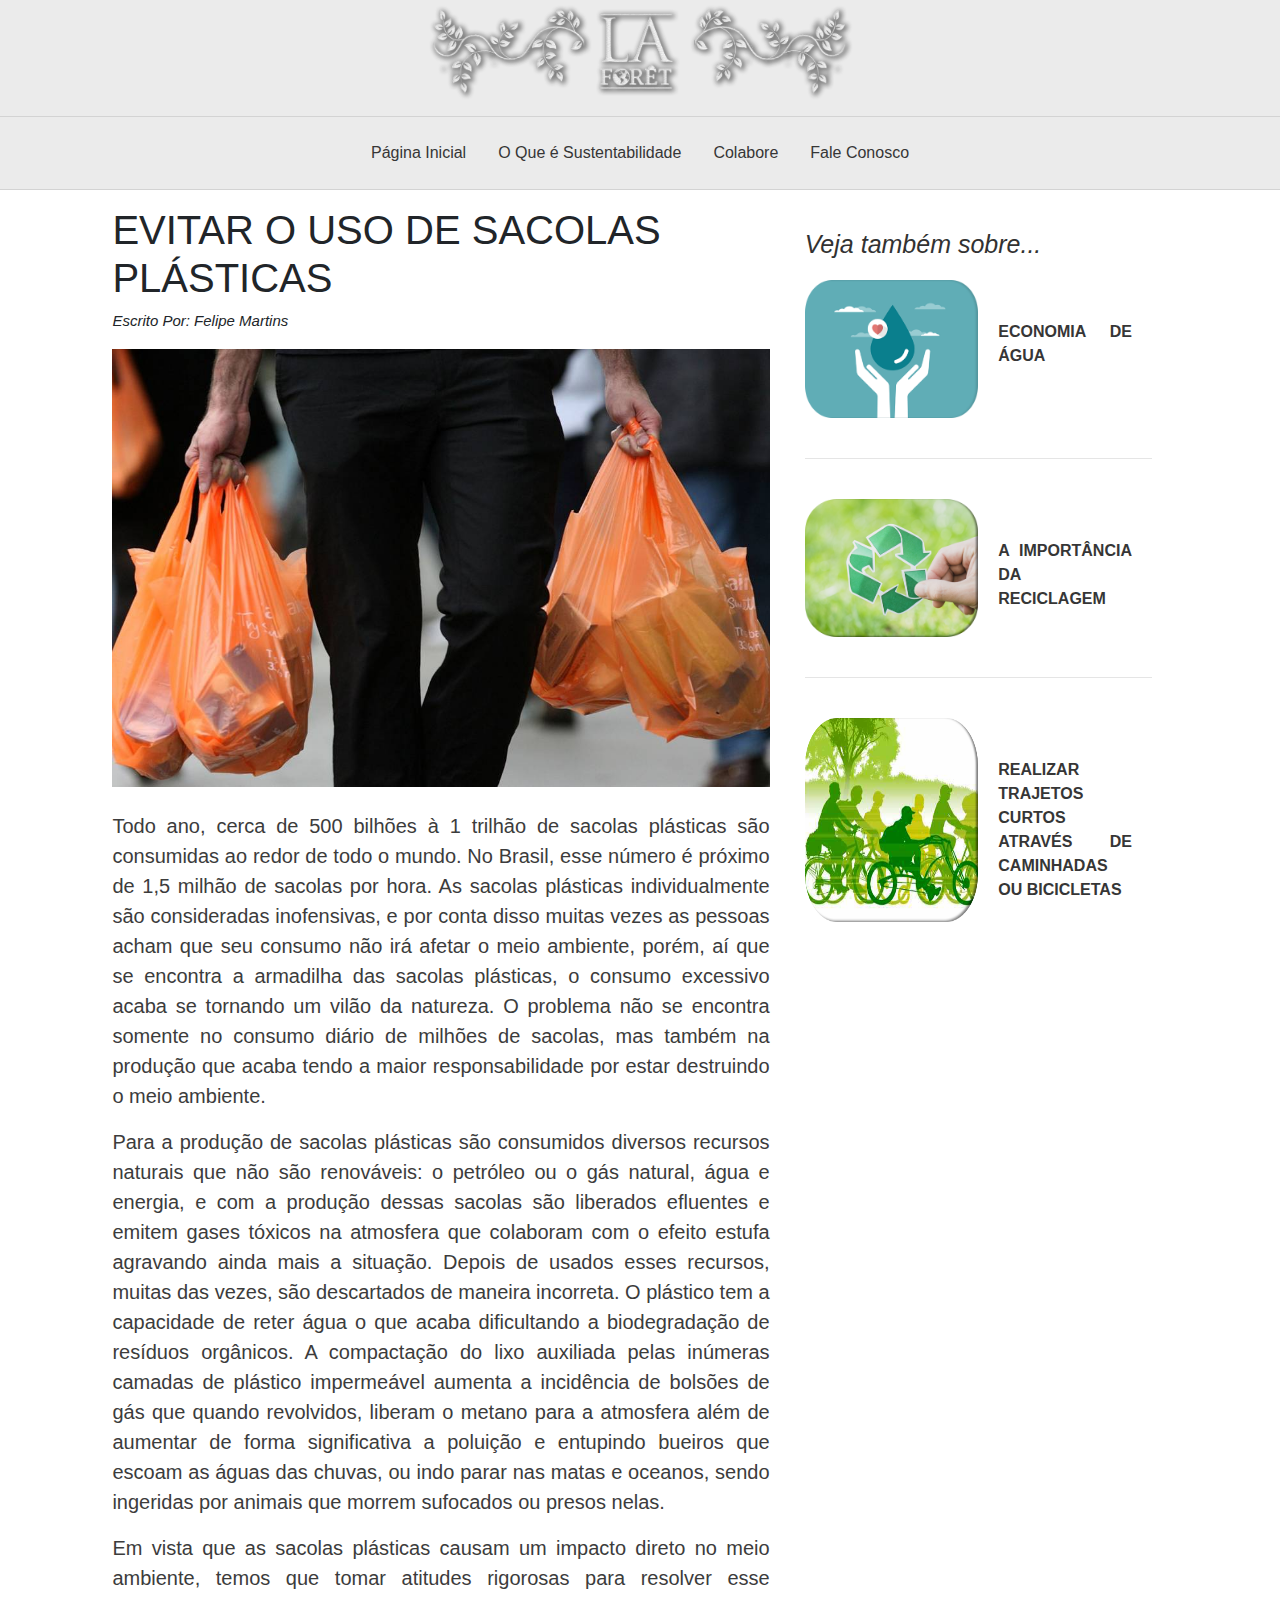
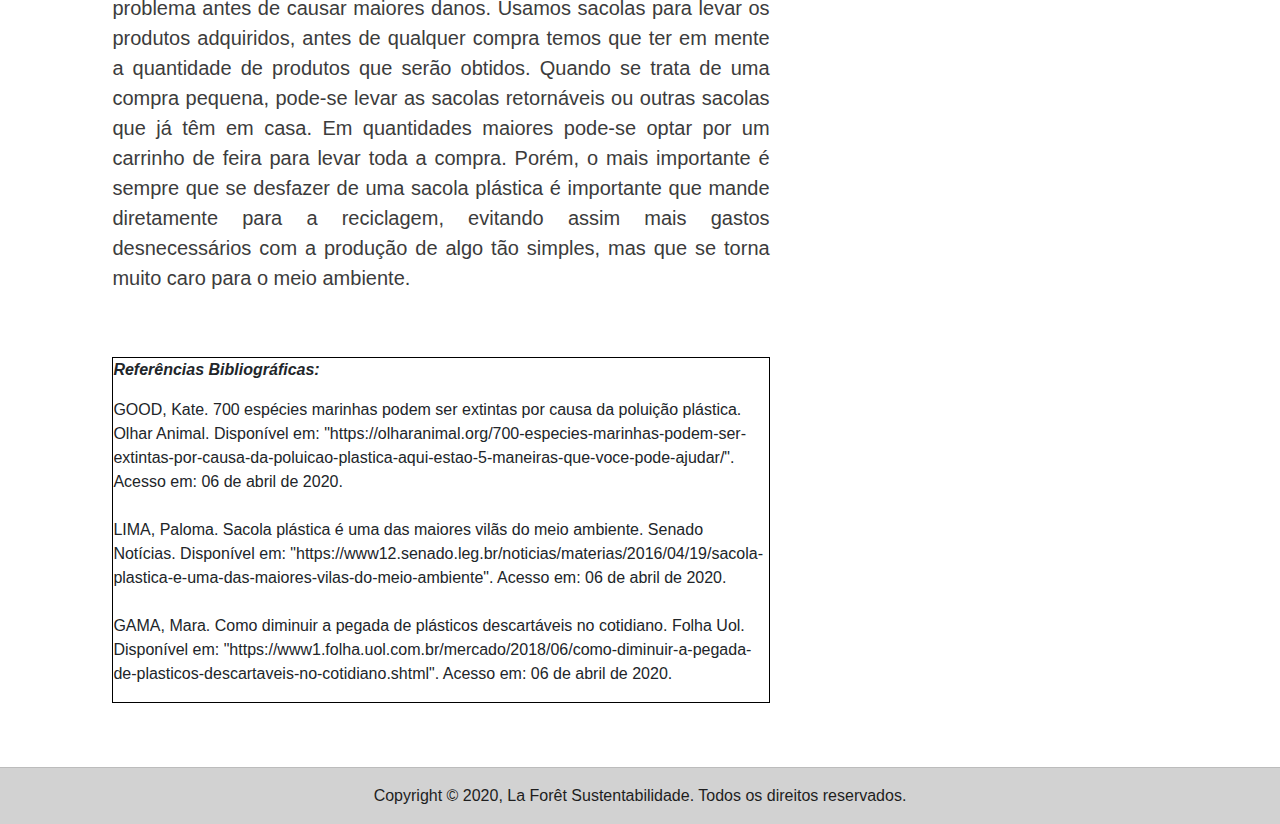
<file: La Foret Sustentabilidade/paginas/sustentabilidade_sacola.html>
<!DOCTYPE html>
<html lang="pt-br">
<div class="container-fluid">
<head>
	<meta charset="utf-8">
	<title>Evitar o Uso de Sacolas Plásticas - La Forêt</title>
	<link rel="stylesheet" href="../css/sugestoes.css">
	<link href="../css/sugestoesboot.css" rel="stylesheet">
	<link rel="shortcut icon" href="../imagens/logodapagina.png">
</head>
<body>
	<header>
		<img src="../imagens/logonav.png" id="logo" alt="Logotipo">
		<hr>
		<main id="menutext">
			<ul class="nav justify-content-center navbar-light bg">
				<li class="nav-item">
					<a id="menu" class="nav-link active" href="../index.html">Página Inicial</a>
				</li>
				<li class="nav-item">
					<a id="menu" class="nav-link" href="../paginas/sustentabilidade.html">O Que é Sustentabilidade</a>
				</li>
				<li class="nav-item">
					<a id="menu" class="nav-link" href="../paginas/colabore.html">Colabore</a>
				</li>
				<li class="nav-item">
					<a id="menu" class="nav-link" href="../paginas/contato.html">Fale Conosco</a>
				</li>
			</ul>
		</main>
		<hr>
	</header>
	<div id="div_De_Separacao">
		<section>
			<h1>EVITAR O USO DE SACOLAS PLÁSTICAS</h1>
			<p id="credito">Escrito Por: Felipe Martins</p>
			<img src="../imagens/reduzir_sacola.jpg" id="img_principal">
			<br><br>
			<p id="conteudo">	
				Todo ano, cerca de 500 bilhões à 1 trilhão de sacolas plásticas são consumidas ao redor de todo o mundo. No Brasil, esse número é próximo de 1,5 milhão de sacolas por hora. As sacolas plásticas individualmente são consideradas inofensivas, e por conta disso muitas vezes as pessoas acham que seu consumo não irá afetar o meio ambiente, porém, aí que se encontra a armadilha das sacolas plásticas, o consumo excessivo acaba se tornando um vilão da natureza. O problema não se encontra somente no consumo diário de milhões de sacolas, mas também na produção que acaba tendo a maior responsabilidade por estar destruindo o meio ambiente.
			</p>
			<p id="conteudo">
				Para a produção de sacolas plásticas são consumidos diversos recursos naturais que não são renováveis: o petróleo ou o gás natural, água e energia, e com a produção dessas sacolas são liberados efluentes e emitem gases tóxicos na atmosfera que colaboram com o efeito estufa agravando ainda mais a situação. Depois de usados esses recursos, muitas das vezes, são descartados de maneira incorreta. O plástico tem a capacidade de reter água o que acaba dificultando a biodegradação de resíduos orgânicos. A compactação do lixo auxiliada pelas inúmeras camadas de plástico impermeável aumenta a incidência de bolsões de gás que quando revolvidos, liberam o metano para a atmosfera além de aumentar de forma significativa a poluição e entupindo bueiros que escoam as águas das chuvas, ou indo parar nas matas e oceanos, sendo ingeridas por animais que morrem sufocados ou presos nelas.
			</p>
			<p id="conteudo">
				Em vista que as sacolas plásticas causam um impacto direto no meio ambiente, temos que tomar atitudes rigorosas para resolver esse problema antes de causar maiores danos. Usamos sacolas para levar os produtos adquiridos, antes de qualquer compra temos que ter em mente a quantidade de produtos que serão obtidos. Quando se trata de uma compra pequena, pode-se levar as sacolas retornáveis ou outras sacolas que já têm em casa. Em quantidades maiores pode-se optar por um carrinho de feira para levar toda a compra. Porém, o mais importante é sempre que se desfazer de uma sacola plástica é importante que mande diretamente para a reciclagem, evitando assim mais gastos desnecessários com a produção de algo tão simples, mas que se torna muito caro para o meio ambiente.
			</p>
			<br><br>
			<div id="referencias">
				<p id="referencias_title"><strong>Referências Bibliográficas:</strong></p>
				<p>
					GOOD, Kate. 700 espécies marinhas podem ser extintas por causa da poluição plástica. Olhar Animal. Disponível em: "https://olharanimal.org/700-especies-marinhas-podem-ser-extintas-por-causa-da-poluicao-plastica-aqui-estao-5-maneiras-que-voce-pode-ajudar/". Acesso em: 06 de abril de 2020.<br><br>
					LIMA, Paloma. Sacola plástica é uma das maiores vilãs do meio ambiente. Senado Notícias. Disponível em: "https://www12.senado.leg.br/noticias/materias/2016/04/19/sacola-plastica-e-uma-das-maiores-vilas-do-meio-ambiente". Acesso em: 06 de abril de 2020.<br><br>
					GAMA, Mara. Como diminuir a pegada de plásticos descartáveis no cotidiano. Folha Uol. Disponível em: "https://www1.folha.uol.com.br/mercado/2018/06/como-diminuir-a-pegada-de-plasticos-descartaveis-no-cotidiano.shtml". Acesso em: 06 de abril de 2020.
									
				</p>
			</div>
			<br><br>
		</section>
		<br>
		<aside>
			<p id="title_aside">Veja também sobre...</p>
			<div class="divDeDentroSugestoes">
				<img class="imgSugestoes" src="../imagens/agua.png">
				<a class="sugestoeslink" href="../paginas/sustentabilidade_agua.html"><strong>ECONOMIA DE ÁGUA</strong><br></a>
			</div>
			<br><hr><br>
			<div class="divDeDentroSugestoes">
				<img class="imgSugestoes" src="../imagens/reciclagem.png">
				<a class="sugestoeslink" href="../paginas/sustentabilidade_reciclagem.html"><strong>A IMPORTÂNCIA DA RECICLAGEM</strong><br></a>
			</div>
			<br><hr><br>
			<div class="divDeDentroSugestoes">
				<img class="imgSugestoes" src="../imagens/bicicleta.png">
				<a class="sugestoeslink" href="../paginas/sustentabilidade_locomocao.html"><strong>REALIZAR TRAJETOS CURTOS ATRAVÉS DE CAMINHADAS OU BICICLETAS</strong><br></a>
			</div>
		</aside>
	</div>
	<footer>
		<hr>
		<p id="copyright">
			Copyright © 2020, La Forêt Sustentabilidade. Todos os direitos reservados.
		</p>
	</footer>
</body>
</div>
</html>
</file>
<file: La Foret Sustentabilidade/css/style.css>
*{
    margin: 0;
    padding: 0;
}

/*comeco do cabecalho*/
header{
	min-height: 0px;
	width:100%;
	background-color:rgb(235,235,235);
	text-align:center;
}
#logo{
	padding-top:5px;
	height:100px;
}
/*fim do cabecalho*/

#principal{
	color:rgb(30,30,30);
	padding-top:10px;
	background-color:#fff;
	text-align:center;
	padding-left:15%;
	padding-right:15%;
}
#text{
	text-align:center;
	font-size: 20px;
}
#title{
	text-align: center;
}


/*comeco do rodape*/
footer{
	background-color:rgb(210,210,210);
	min-height:35px;
	padding-bottom:0.1px;
}
#copyright{
	text-align:center;
	color:rgb(30,30,30);
	font-size:13;
}
#footerdown{
	position:absolute;
	bottom:0;
	width:100%;
}
/*fim do rodape*/
</file>
<file: La Foret Sustentabilidade/css/Aprenda_reciclar.css>
*{
    margin: 0;
    padding: 0;
}

/*comeco do cabecalho*/
header{
	min-height: 0px;
	width:100%;
	background-color:rgb(235,235,235);
	text-align:center;
}
#logo{
	padding-top:5px;
	height:100px;
}
/*fim do cabecalho*/

aside{
	padding-left:10px;
	padding-right:10px;
}
#div_separacao{
	display:flex;
}
#asideDentro{
	max-height:auto;
	width:20%;
	background-color:rgb(235,235,235);
}
#lista{
	list-style-type:none;
}
#sectionDentro{
	width:100%;
	padding-left:8px;
}
#conteudo{
	letter-spacing: -1px;
	display:flex;
}
a{
	padding-left: 2%;
	padding-right: 5%;
}
#img_conteudo{
	width: 300px;
	height: auto;
}
.listaAside{
	display:block;
}
.linkSection:hover{
	background-color:transparent;
}
.videosSection{
	display:flex;
}
iframe{
	border:1rem solid transparent;
}
#hrDeCima{
	margin-bottom:1rem;
}
#hrDoFooter{
	margin-bottom:1rem;
	margin-top:0px;
}


/*comeco do rodape*/
footer{
	background-color:rgb(210,210,210);
	min-height:35px;
	padding-bottom:0.1px;
}
#copyright{
	text-align:center;
	color:rgb(30,30,30);
	font-size:13;
}
#footerdown{
	position:absolute;
	bottom:0;
	width:100%;
}
/*fim do rodape*/
</file>
<file: La Foret Sustentabilidade/css/Fale_Conosco.css>
header{
	min-height: 0px;
	width:100%;
	background-color:rgb(235,235,235);
	text-align:center;
}
#logo{
	padding-top:5px;
	height:100px;
}
/*fim do cabecalho*/
aside{
	padding-left:10px;
	padding-right:10px;
}
#div_separacao{
	display:flex;
}
#asideDentro{
	max-height:auto;
	width:20%;
	background-color:rgb(235,235,235);
}
#lista{
	list-style-type:none;
}
#sectionDentro{
	width:80%;
	padding-left:8px;
}

.listaAside{
	display:block;
}
.linkSection:hover{
	background-color:transparent;
}
.videosSection{
	display:flex;
}
iframe{
	border:1rem solid transparent;
}
#hrDeCima{
	margin-bottom:1rem;
}
#hrDoFooter{
	margin-bottom:1rem;
	margin-top:0px;
}
main{
    padding-left:180px;
    padding-right:180px;
}
#form_style{
	padding-left: 10px;
	padding-top: 3px;
	padding-bottom: 3px;
	padding-right: 10px;
	background-color: rgba(210,210,210,0.8);
	border-radius: 5px;
}
/*comeco do rodape*/
footer{
	background-color:rgb(210,210,210);
	min-height:35px;
	padding-bottom:0.1px;
}
#copyright{
	text-align:center;
	color:rgb(30,30,30);
	font-size:13;
}
#footerdown{
	position:absolute;
	bottom:0;
	width:100%;
}
/*fim do rodape*/
</file>
<file: La Foret Sustentabilidade/css/sustentabilidade.css>
*{
    margin: 0;
    padding: 0;
}

/*comeco do cabecalho*/
header{
	min-height: 0px;
	width:100%;
	background-color:rgb(235,235,235);
	text-align:center;
}
#logo{
	padding-top:5px;
	height:100px;
}
/*fim do cabecalho*/

/*comeco da pagina principal*/
#conteudo{
	letter-spacing: -1px;
	display:flex;
	width:100%;
}

div{
	width:100%;
	height:auto;
	padding-left:12%;
	padding-right:10%;
}
#link{
	text-align:justify;
	width:75%;
	padding:20px;
	padding-top:40px;
}

#exemplo{
	width:200px;
	height:200px;
	border:10px solid transparent;
}
#line {
	color:rgba(190,190,190,0.5);
	background-color:rgba(190,190,190,0.5);
  }
/*fim da pagina principal*/


/*comeco do rodape*/
footer{
	background-color:rgb(210,210,210);
	min-height:35px;
	padding-bottom:0.1px;
}
#copyright{
	text-align:center;
	color:rgb(30,30,30);
	font-size:13;
}
#footerdown{
	position:absolute;
	bottom:0;
	width:100%;
}
/*fim do rodape*/
</file>
<file: La Foret Sustentabilidade/css/sugestoes.css>
*{
    margin: 0;
    padding: 0;
}

/*comeco do cabecalho*/
header{
	min-height: 0px;
	width:100%;
	background-color:rgb(235,235,235);
	text-align:center;
}
#logo{
	padding-top:5px;
	height:100px;
}
/*fim do cabecalho*/

/*comeco da pagina principal*/
h1{
	font-size: 20px;
	text-align: left;
}
#credito{
	font-size: 15px;
	font-style: italic;
}
#div_De_Separacao{
	display:flex;
	width:100%;
	max-height:auto;
	padding-left:8%;
	padding-right:10%;
}
section{
	width:65%;
	padding-left:10px;
	padding-right:15px;
}
#conteudo{
	font-size: 20px;
	text-align: justify;
	color:rgb(60,60,60)
}
#img_principal{
	width: 100%;
	height: auto;
}
aside{
	padding-top: 20px;
	padding-left: 20px;
	width:35%;
}
#title_aside{
	font-size:25px;
	font-style: oblique;
	color: rgb(50,50,50);
}
.sugestoeslink{
	text-align:justify;
	padding:20px;
	padding-top:40px;
	width:50%;
}
.imgSugestoes{
	width:50%;
	height:auto;
}
.divDeDentroSugestoes{
	display:flex;
	color:rgb(30,30,30);
	text-align: left;
}
#referencias{
	border: 0.5px solid black;
}
#referencias_title{
	font-style: oblique;
}
/*fim da pagina principal*/

/*comeco do rodape*/
footer{
	background-color:rgb(210,210,210);
	min-height:35px;
	padding-bottom:0.1px;
}
#copyright{
	text-align:center;
	color:rgb(30,30,30);
	font-size:13;
}
#footerdown{
	position:absolute;
	bottom:0;
	width:100%;
}
/*fim do rodape*/
</file>
